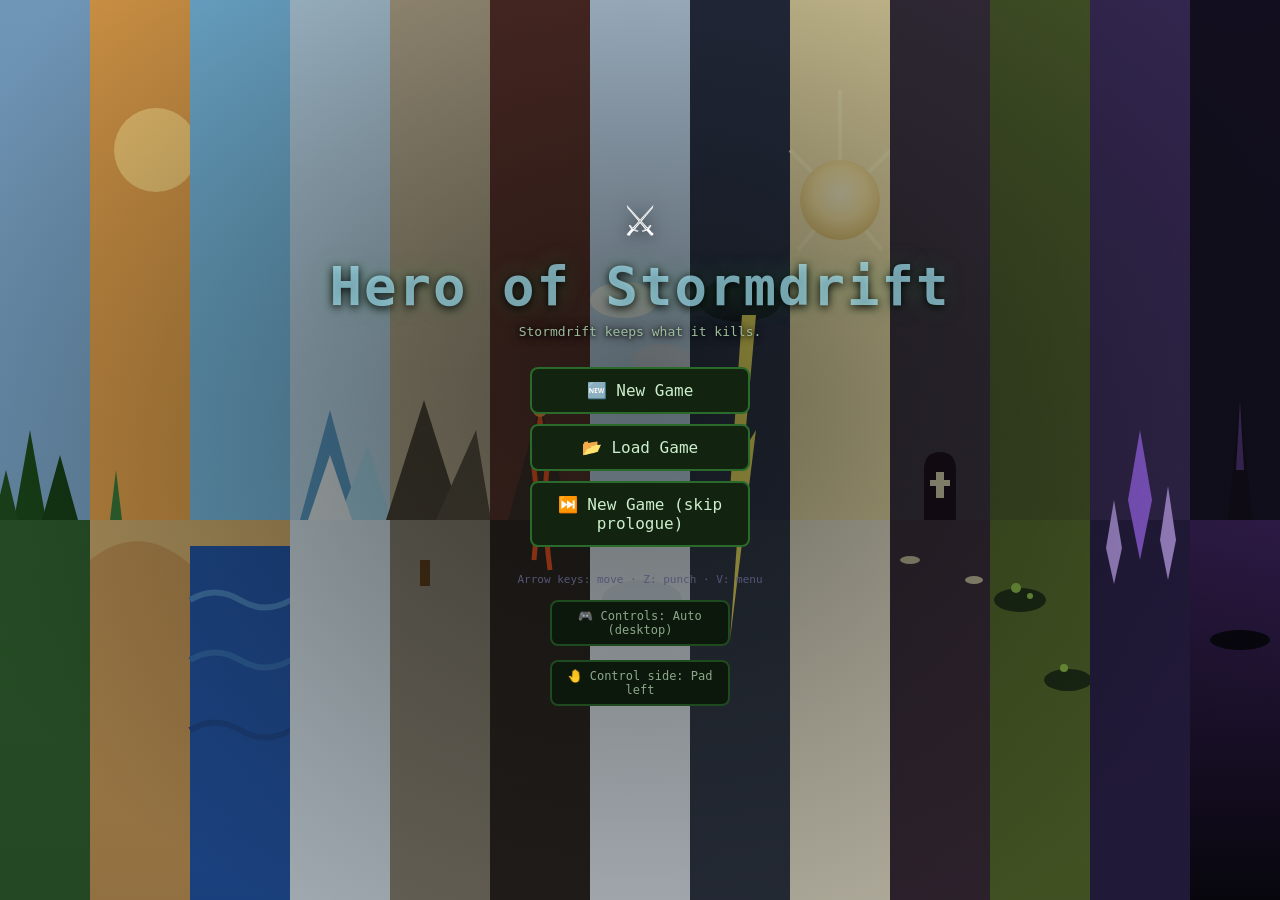
<file: index.html>
<!DOCTYPE html>
<html lang="en">
<head>
<meta charset="UTF-8">
<meta name="viewport" content="width=device-width, initial-scale=1.0, maximum-scale=1.0, user-scalable=no, viewport-fit=cover">
<title>Hero of Stormdrift — Forest</title>
<link rel="stylesheet" href="game.css">
<link rel="stylesheet" href="modal.css">
</head>
<body>

<!-- Title screen — the first thing shown. Gates New Game / Load Game; the world
     loop is frozen (see gameStarted in main.js) until one is chosen. -->
<div id="title-overlay">
  <div id="title-box">
    <div id="title-crest">⚔️</div>
    <h1 id="title-heading">Hero of Stormdrift</h1>
    <p id="title-tagline">Stormdrift keeps what it kills.</p>
    <button class="title-btn" onclick="titleNewGame()">🆕 New Game</button>
    <button class="title-btn" onclick="openLoadModal()">📂 Load Game</button>
    <button class="title-btn" onclick="titleNewGameSkip()">⏭️ New Game (skip prologue)</button>
    <p id="title-hint">Arrow keys: move · Z: punch · V: menu</p>
    <!-- Control scheme override. Cycles Auto → Touch → Desktop (cycleUiMode in
         config.js). Offered here, before gameplay, because a player handed the
         wrong scheme can't necessarily reach an in-game menu to fix it. -->
    <button class="title-btn title-btn-mini" id="title-ui-mode" onclick="cycleUiMode()">🎮 Controls: Auto</button>
    <!-- Which side the touch controls sit on. Offered here beside the scheme
         override for the same reason: a left-handed player should not have to
         start the game to find out they can move the pad. -->
    <button class="title-btn title-btn-mini" id="title-touch-side" onclick="toggleTouchSide()">🤚 Control side: Pad left</button>
  </div>
</div>

<!-- Victory screen — raised when the Adult Red Dragon falls at the castle
     pinnacle (see showVictoryScreen in tower.js). The world is frozen under it
     (victoryOpen in main.js) until Continue is pressed. -->
<div id="victory-overlay">
  <div id="victory-box">
    <div id="victory-crest">🐉</div>
    <h1 id="victory-heading">THE REALM IS SAVED</h1>
    <p id="victory-tagline">The Adult Red Dragon falls from its stolen throne.<br>
       Thirteen regions breathe free — the hero's legend is complete.</p>
    <div id="victory-stats"></div>
    <button class="title-btn" onclick="continueFromVictory()">👑 Continue exploring</button>
  </div>
</div>

<!-- Hero name prompt — shown when starting a New Game (from the title screen or
     the in-game New button). The chosen name is stored on player.heroName and
     used to label save slots so saves are identifiable per hero. -->
<div id="name-overlay">
  <div id="name-box">
    <div id="name-crest">🛡️</div>
    <h2 id="name-heading">Name Your Hero</h2>
    <p id="name-tagline">Your saves will carry this name.</p>
    <input id="name-input" type="text" placeholder="Enter a name…" maxlength="20" autocomplete="off">
    <div id="name-gender" role="group" aria-label="Hero">
      <button type="button" class="name-gender-btn" data-gender="female" onclick="pickNamePromptGender('female')">
        <span class="name-gender-pic name-gender-pic-female"></span>Female
      </button>
      <button type="button" class="name-gender-btn" data-gender="male" onclick="pickNamePromptGender('male')">
        <span class="name-gender-pic name-gender-pic-male"></span>Male
      </button>
    </div>
    <div id="name-difficulty" role="group" aria-label="Difficulty">
      <button type="button" class="name-diff-btn" data-difficulty="easy" onclick="pickNamePromptDifficulty('easy')">Easy</button>
      <button type="button" class="name-diff-btn" data-difficulty="normal" onclick="pickNamePromptDifficulty('normal')">Normal</button>
      <button type="button" class="name-diff-btn" data-difficulty="hard" onclick="pickNamePromptDifficulty('hard')">Hard</button>
    </div>
    <p id="name-difficulty-note"></p>
    <button class="title-btn" onclick="confirmNamePrompt()">⚔️ Begin Adventure</button>
    <button class="title-btn" onclick="closeNamePrompt()">← Back</button>
  </div>
</div>

<!-- Loading screen — the controls, shown once between committing to a run and
     the world unfreezing (New Game, skip-prologue, and a load from the title).
     Contents are built from the live key bindings in main.js, not written here,
     so a rebind is reflected the next time it is shown. -->
<div id="loading-overlay">
  <div id="loading-box">
    <div id="loading-crest">🗺️</div>
    <h2 id="loading-heading">Before you set out</h2>
    <p id="loading-tagline">Your controls. Rebind them any time from the Menu ring.</p>
    <div id="loading-cols"></div>
    <label id="loading-again">
      <input type="checkbox" id="loading-again-box">
      <span>Don't show this again
        <small>Menu ring › Settings brings it back</small></span>
    </label>
    <button class="title-btn" id="loading-go" onclick="dismissLoadingScreen()">▶ Begin</button>
    <p id="loading-hint">Press any key to continue</p>
  </div>
</div>

<!-- Inn modal -->
<div id="inn-modal-overlay" class="shop-overlay">
  <div id="inn-modal" class="shop-modal"></div>
</div>
<!-- General Store modal -->
<div id="store-modal-overlay" class="shop-overlay">
  <div id="store-modal" class="shop-modal"></div>
</div>
<!-- Herbalist modal -->
<div id="herb-modal-overlay" class="shop-overlay">
  <div id="herb-modal" class="shop-modal"></div>
</div>
<!-- Blacksmith modal -->
<div id="smith-modal-overlay" class="shop-overlay">
  <div id="smith-modal" class="shop-modal"></div>
</div>
<!-- Cabin portal — fast-travel destination select -->
<div id="portal-modal-overlay" class="shop-overlay">
  <div id="portal-modal" class="shop-modal"></div>
</div>
<!-- Drops ledger — grouped view of collected pickups (opened from the radial MENU ring) -->
<div id="ledger-modal-overlay" class="shop-overlay">
  <div id="ledger-modal" class="shop-modal"></div>
</div>
<!-- Character / stats page — 3-D hero model + full player readout (radial MENU ring) -->
<div id="stats-modal-overlay" class="shop-overlay">
  <div id="stats-modal" class="shop-modal"></div>
</div>
<!-- World map — zoomable atlas of how the overworld maps connect (radial MENU ring) -->
<div id="worldmap-modal-overlay" class="shop-overlay">
  <div id="worldmap-modal" class="shop-modal">
    <h2>🗺️ World Map</h2>
    <div id="worldmap-viewport">
      <canvas id="worldmap-canvas"></canvas>
      <div id="worldmap-controls">
        <button class="wm-btn" title="Zoom in" onclick="worldMapZoom(1.25)">＋</button>
        <button class="wm-btn" title="Zoom out" onclick="worldMapZoom(0.8)">－</button>
        <button class="wm-btn" title="Fit to view" onclick="worldMapResetView()">⤢</button>
      </div>
      <div id="worldmap-tooltip"></div>
      <div id="worldmap-legend"></div>
    </div>
    <div id="worldmap-hint">Drag to pan · scroll / pinch / ＋－ to zoom · ⤢ fits the map</div>
    <button class="shop-close" onclick="closeWorldMap()">✕ Close</button>
  </div>
</div>
<!-- Settings window — sound, display, and controls (scheme, handedness, key
     rebinding). Every per-device preference in one place; see sysmenu.js. -->
<div id="settings-modal-overlay" class="shop-overlay">
  <div id="settings-modal" class="shop-modal"></div>
</div>
<!-- Game menu — Save / Load / New Game / God Mode behind one radial launcher.
     Sits BEFORE the save modal in the DOM so that modal (same z-index) paints on
     top if the two ever overlap. -->
<div id="sysmenu-modal-overlay" class="shop-overlay">
  <div id="sysmenu-modal" class="shop-modal"></div>
</div>
<!-- Collector quest modal — the chest-house villager's trophy-gathering quest -->
<div id="quest-modal-overlay" class="shop-overlay">
  <div id="quest-modal" class="shop-modal"></div>
</div>

<!-- Save / Load modal -->
<div id="save-modal-overlay">
  <div id="save-modal">
    <h2 id="modal-title">💾 Save Game</h2>
    <div id="modal-mode-label"></div>
    <div id="slot-list"></div>
    <div id="modal-name-row" style="display:none">
      <input id="modal-name-input" type="text" placeholder="Name this save…" maxlength="32">
      <button class="ssbtn" id="modal-confirm-btn">Save</button>
    </div>
    <button id="modal-close" onclick="closeModal()">✕ Close</button>
  </div>
</div>

<!-- Dialogue box — speaker-attributed scripted conversation (see dialogue.js).
     Deliberately NOT a .shop-overlay: it sits in the bottom third and leaves the
     scene visible, because the prologue needs the village burning behind the
     grandmother's last words. Click anywhere on it to advance, same as Space. -->
<div id="dialogue-overlay" onclick="advanceDialogue()">
  <div id="dialogue-box">
    <div id="dialogue-speaker"></div>
    <div id="dialogue-paren"></div>
    <div id="dialogue-text"></div>
    <div id="dialogue-prompt">▼</div>
  </div>
</div>

<!-- Toast stack — every transient notification in the game lands here (see ui.js).
     Fixed and centered under the HUD; the container is click-through so the gaps
     between toasts never swallow a canvas tap, and only the cards themselves take
     the click that dismisses them. Sits below the shop/save modals (z 90+). -->
<div id="toast-stack"></div>

<!-- Main game wrapper -->
<div id="wrap">
  <div id="hud">
    <span id="hearts"></span>
    <span style="margin-left:6px">💰<span id="rubies">0</span></span>
    <span>⚔️Lv<span id="level">1</span></span>
    <span style="color:#88aaff">XP:<span id="xp">0</span>/<span id="xpnext">500</span></span>
    <span style="margin-left:auto;color:#8c8" id="roomName">Forest Clearing</span>
  </div>
  <canvas id="c"></canvas>
  <!-- Touch action pad — a vertical stack of 3 semi-transparent buttons pinned
       to the bottom-right corner, shown only in touch mode (html[data-ui="touch"],
       set in config.js) in place of the keyboard weapon bar. Sword / Bow /
       Potion, top to bottom. The first two fire their weapon; the third drinks a
       Health Potion (the P key's job on desktop) and shows how many are left —
       it's the one consumable you reach for mid-fight, when opening the menu
       ring is exactly what you can't afford. Bombs and every other consumable
       stay in the ring. Movement is the canvas pad in the opposite corner; a tap
       on the hero opens the menu, a tap by an interactable talks/loots it. -->
  <div id="touch-actions" aria-hidden="true">
    <button class="touch-act" id="ta-sword"  title="Sword">⚔️</button>
    <button class="touch-act" id="ta-bow"    title="Bow">🏹</button>
    <button class="touch-act" id="ta-potion" title="Drink a Health Potion">🧪</button>
    <!-- The equipped active ability ([F] on desktop), supplied by a shrine or
         worn Air/Shadow armor. Hidden until Updraft Glide or Shadow Step is
         available, so the pad stays three buttons for most of the game. -->
    <button class="touch-act" id="ta-ability" title="Use ability" style="display:none">🜁</button>
  </div>
  <div id="weapon-bar">
    <span class="weapon-slot weapon-active" id="ws-sword">⚔️ Sword [Z]</span>
    <span class="weapon-slot" id="ws-bow">🏹 Bow [X]</span>
    <span class="weapon-slot" id="ws-bomb">💣 Bomb [C]</span>
    <span class="weapon-slot" id="ws-menu">🎒 Menu [V]</span>
    <span class="weapon-slot" id="ws-armor" style="display:none"></span>
    <span class="weapon-slot" id="ws-immunity" style="display:none"></span>
    <!-- Regional heat meter (desert heatstroke; later Volcanic overheat). Hidden
         until the hero is actually baking, so the bar stays quiet everywhere else. -->
    <span class="weapon-slot" id="ws-heat" style="display:none"></span>
    <span class="weapon-slot" id="ws-interact" style="display:none"></span>
    <span style="margin-left:auto;color:#557">Tab: Minimap · 2-tap bar: View</span>
  </div>
  <!-- The save row that used to sit here (Save / Load / New / Fullscreen /
       Controls) is gone — every one of those lives in the radial menu's MENU
       ring now (V, or tap the hero on touch): the first three behind the 💾 Game
       Menu launcher, Fullscreen and Settings as their own entries. Its status
       span went with it, so save/load feedback is a toast on every device (see
       setSaveStatus in save.js). -->
  <div id="ctrl-bar">
    <span>Arrows: Move</span><span>Shift: Strafe</span><span>V: Menu</span>
  </div>
</div>

<!--
  Script load order matters — each module relies on those declared above it.
  Plain <script> (no modules) so file:// works without a dev server.
-->
<script src="config.js"></script>
<script src="projection.js"></script>
<script src="elements.js"></script>
<script src="map-helpers.js"></script>
<script src="connectivity.js"></script>
<script src="regions.js"></script>
<script src="mapgen-terrain.js"></script>
<script src="mapgen-foliage.js"></script>
<script src="mapgen-caves.js"></script>
<script src="mapgen-village.js"></script>
<script src="mapgen-prologue.js"></script>
<script src="mapgen-tower.js"></script>
<script src="mapgen-biomes.js"></script>
<script src="death-messages.js"></script>
<script src="enemies.js"></script>
<script src="world.js"></script>
<script src="shrines.js"></script>
<script src="corruption.js"></script>
<script src="abilities.js"></script>
<script src="player.js"></script>
<script src="story.js"></script>
<script src="projectiles.js"></script>
<script src="render-tiles.js"></script>
<script src="dragon-sprite.js"></script>
<script src="render-enemies.js"></script>
<script src="render-enemies-forest.js"></script>
<script src="render-enemies-fire.js"></script>
<script src="render-enemies-water.js"></script>
<script src="render-enemies-ice.js"></script>
<script src="render-enemies-earth.js"></script>
<script src="render-enemies-volcanic.js"></script>
<script src="render-enemies-air.js"></script>
<script src="render-enemies-lightning.js"></script>
<script src="render-enemies-luminous.js"></script>
<script src="render-enemies-necrotic.js"></script>
<script src="render-enemies-poison.js"></script>
<script src="render-enemies-mana.js"></script>
<script src="render-enemies-shadow.js"></script>
<script src="render-enemies-shared.js"></script>
<script src="village-atlas.js"></script>
<script src="village-sprite.js"></script>
<script src="village-shadow.js"></script>
<script src="terrain-forest-atlas.js"></script>
<script src="terrain-desert-atlas.js"></script>
<script src="terrain-coast-atlas.js"></script>
<script src="terrain-ice-atlas.js"></script>
<script src="terrain-earth-atlas.js"></script>
<script src="terrain-volcanic-atlas.js"></script>
<script src="terrain-air-atlas.js"></script>
<script src="terrain-lightning-atlas.js"></script>
<script src="terrain-luminous-atlas.js"></script>
<script src="terrain-necrotic-atlas.js"></script>
<script src="terrain-poison-atlas.js"></script>
<script src="terrain-mana-atlas.js"></script>
<script src="terrain-shadow-atlas.js"></script>
<script src="terrain-sprite.js"></script>
<script src="render.js"></script>
<script src="perf-hud.js"></script>
<script src="ui.js"></script>
<script src="save.js"></script>
<script src="shop-core.js"></script>
<script src="shop-general.js"></script>
<script src="shop-blacksmith.js"></script>
<script src="shop-herbalist.js"></script>
<script src="villagers.js"></script>
<script src="guild.js"></script>
<script src="tower.js"></script>
<script src="radial.js"></script>
<script src="portal.js"></script>
<script src="ledger.js"></script>
<script src="stats.js"></script>
<script src="worldmap.js"></script>
<script src="sysmenu.js"></script>
<script src="music-songs.js"></script>
<script src="music.js"></script>
<script src="sfx.js"></script>
<script src="dialogue.js"></script>
<script src="cutscene.js"></script>
<script src="prologue.js"></script>
<script src="main.js"></script>
</body>
</html>
</file>
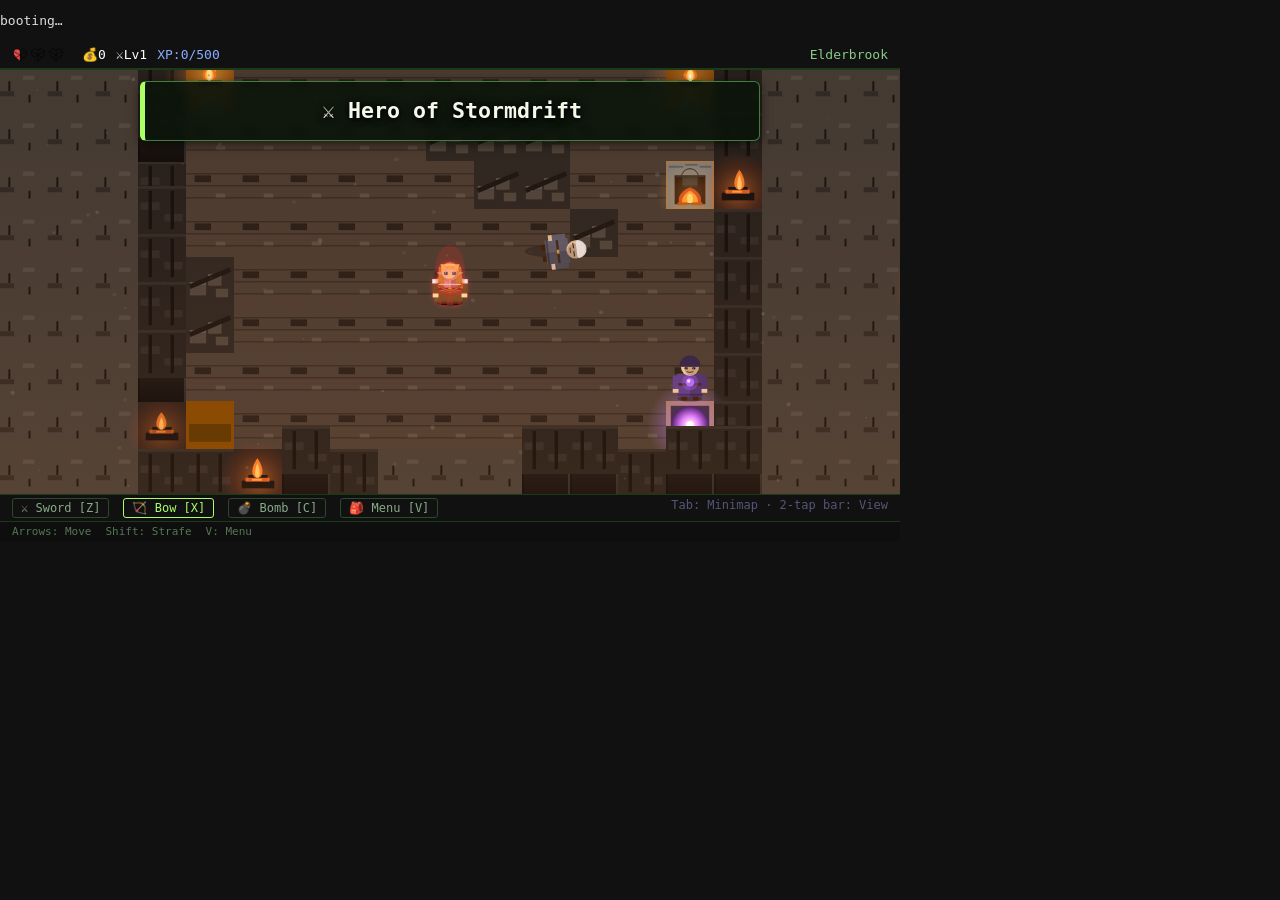
<file: armor-census.html>
<!DOCTYPE html>
<meta charset="utf-8">
<title>armor tile census</title>
<style>html,body{margin:0;background:#111;color:#ddd;font:13px monospace}iframe{border:0}</style>
<pre id="log">booting…</pre>
<iframe id="f" src="index.html" width="900" height="500"></iframe>
<script>
// Development harness, the same shape as connectivity-check.html: boot the real
// game, then inject the census so it measures real generated maps without the
// shipped build gaining a dependency on it.
const f = document.getElementById('f'), log = document.getElementById('log');
f.onload = () => setTimeout(() => {
  const w = f.contentWindow;
  const btn = text => [...w.document.querySelectorAll('button')]
    .find(button => button.textContent.includes(text));
  try {
    btn('skip').click();
    const input = w.document.querySelector('input[type=text]');
    if (input) input.value = 'Dev';
    btn('Begin Adventure').click();
    if (typeof w.dismissLoadingScreen === 'function') w.dismissLoadingScreen();
  } catch (e) {
    log.textContent = 'boot failed: ' + e.message;
    return;
  }
  setTimeout(() => {
    const script = w.document.createElement('script');
    script.src = 'tools/armor-tile-census.js';
    script.onerror = () => { log.textContent = 'inject failed'; };
    w.document.body.appendChild(script);
    const timer = setInterval(() => {
      if (!w.__armorCensus) return;
      clearInterval(timer);
      log.textContent = JSON.stringify(w.__armorCensus, null, 1);
    }, 300);
  }, 500);
}, 1000);
</script>
</file>
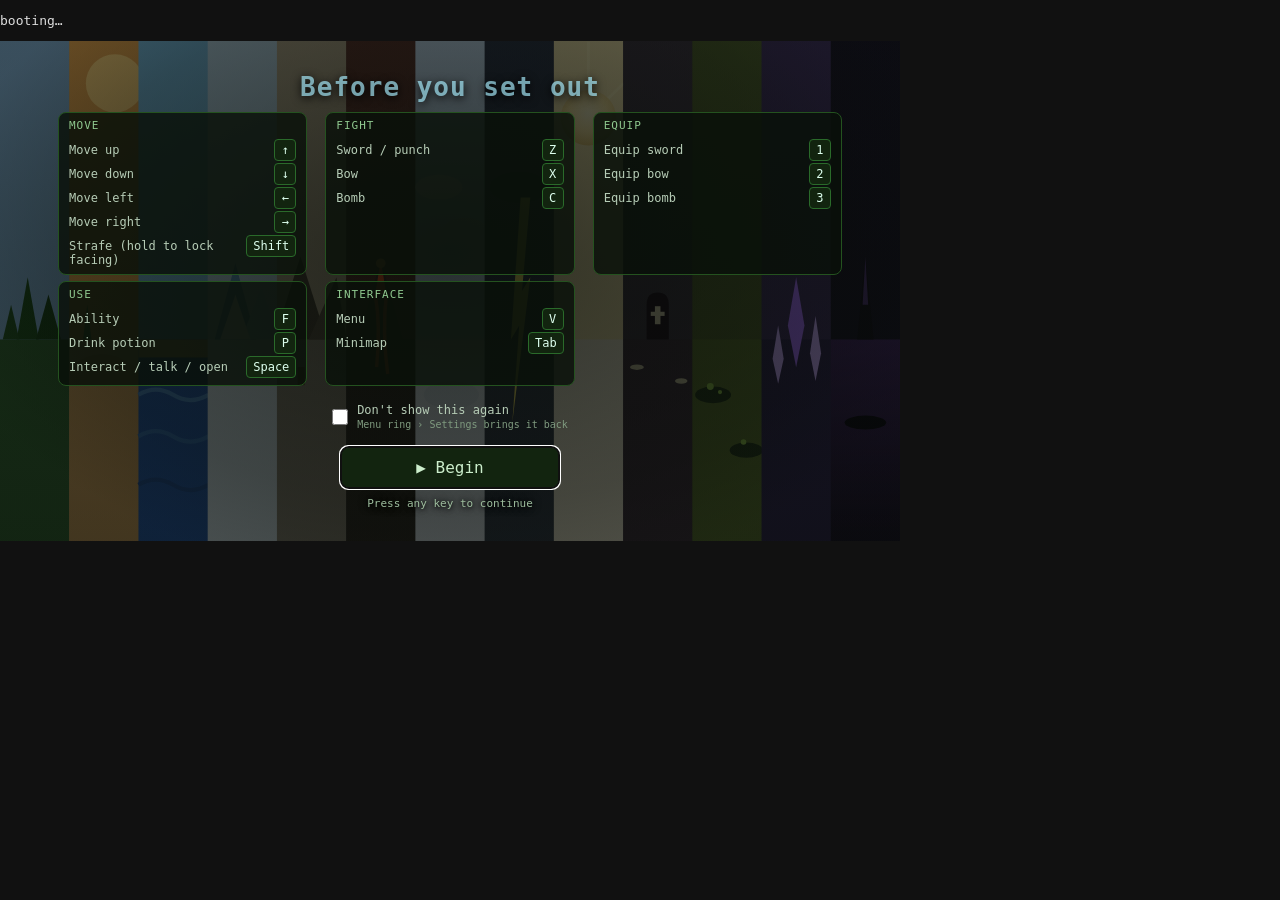
<file: connectivity-check.html>
<!DOCTYPE html>
<meta charset="utf-8">
<title>connectivity check</title>
<style>html,body{margin:0;background:#111;color:#ddd;font:13px monospace}iframe{border:0}</style>
<pre id="log">booting…</pre>
<iframe id="f" src="index.html" width="900" height="500"></iframe>
<script>
// Development harness. It boots the real game, then injects the connectivity
// verifier so generated maps are tested without adding a production dependency.
const f = document.getElementById('f'), log = document.getElementById('log');
f.onload = () => setTimeout(() => {
  const w = f.contentWindow;
  const btn = text => [...w.document.querySelectorAll('button')]
    .find(button => button.textContent.includes(text));
  try {
    btn('skip').click();
    const input = w.document.querySelector('input[type=text]');
    if (input) input.value = 'Dev';
    btn('Begin Adventure').click();
  } catch (e) {
    log.textContent = 'boot failed: ' + e.message;
    return;
  }
  setTimeout(() => {
    const script = w.document.createElement('script');
    script.src = 'tools/verify-connectivity.js';
    script.onerror = () => { log.textContent = 'inject failed'; };
    w.document.body.appendChild(script);
    const timer = setInterval(() => {
      if (!w.__connectivityCheck) return;
      clearInterval(timer);
      log.textContent = JSON.stringify(w.__connectivityCheck, null, 1);
      document.title = w.document.title;
    }, 300);
  }, 500);
}, 1000);
</script>
</file>
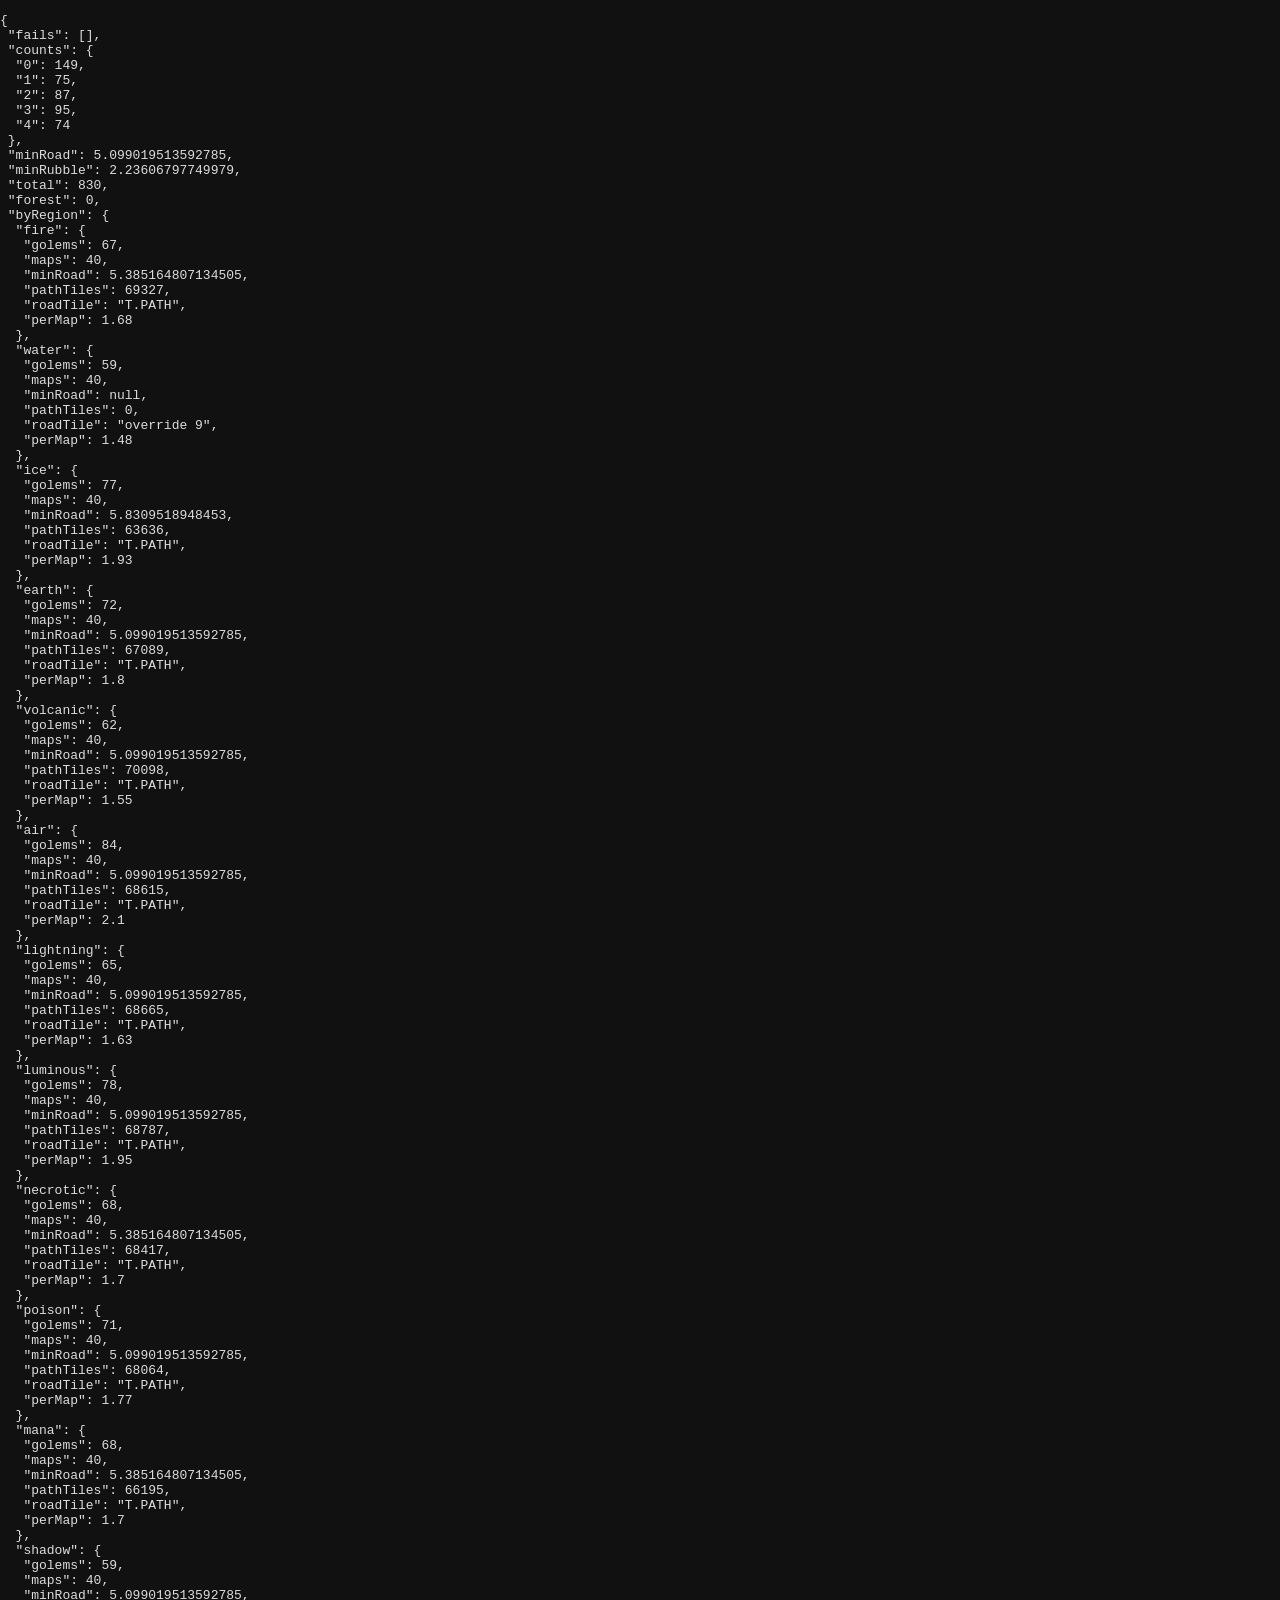
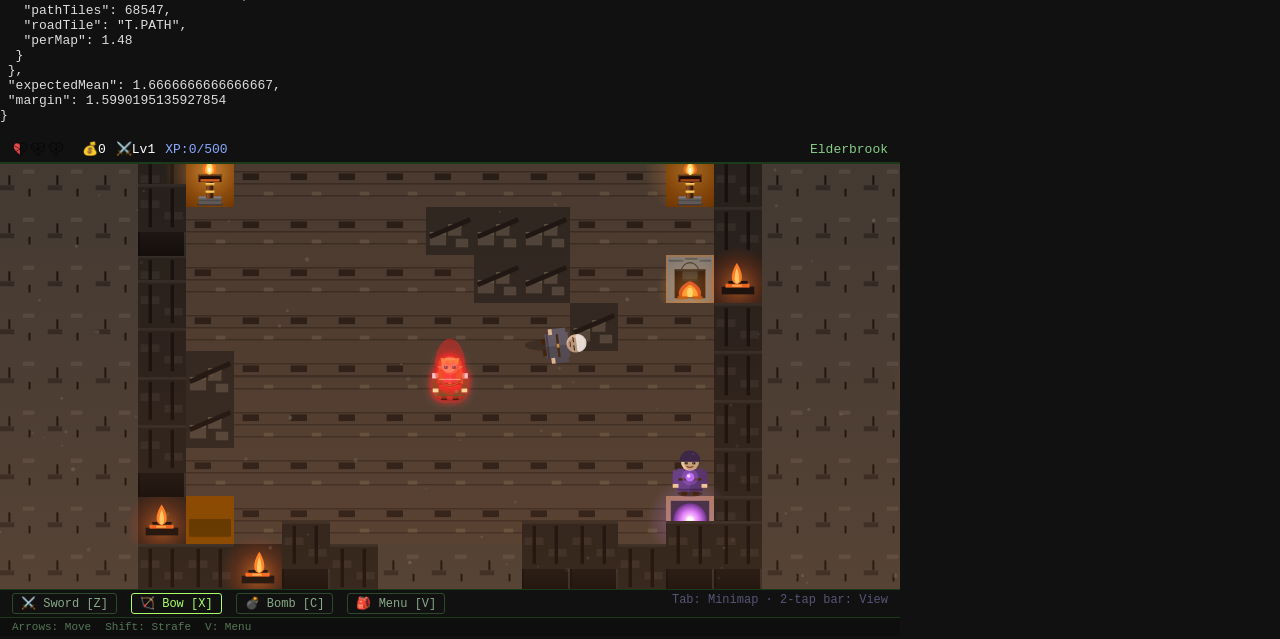
<file: golem-check.html>
<!DOCTYPE html>
<meta charset="utf-8">
<title>golem check</title>
<style>html,body{margin:0;background:#111;color:#ddd;font:13px monospace}iframe{border:0}</style>
<pre id="log">booting…</pre>
<iframe id="f" src="index.html" width="900" height="500"></iframe>
<script>
// Temporary dev harness, same shape as shadow-shot.html. Boots the game and
// injects tools/verify-golems.js so the placement rules can be checked against
// real generated maps. Not part of the game.
const f = document.getElementById('f'), log = document.getElementById('log');
f.onload = () => setTimeout(() => {
  const w = f.contentWindow;
  const btn = t => [...w.document.querySelectorAll('button')].find(b => b.textContent.includes(t));
  try {
    btn('skip').click();
    const i = w.document.querySelector('input[type=text]');
    if (i) i.value = 'Dev';
    btn('Begin Adventure').click();
    // The controls loading screen sits between Begin Adventure and the world
    // unfreezing (showLoadingScreen, main.js). Dismiss it or the harness drives a
    // game that never started.
    if (typeof w.dismissLoadingScreen === 'function') w.dismissLoadingScreen();
  } catch (e) { log.textContent = 'boot failed: ' + e.message; return; }
  setTimeout(() => {
    const s = w.document.createElement('script');
    s.src = 'tools/verify-golems.js';
    s.onerror = () => { log.textContent = 'inject failed'; };
    w.document.body.appendChild(s);
    const t = setInterval(() => {
      if (!w.__golemCheck) return;
      clearInterval(t);
      log.textContent = JSON.stringify(w.__golemCheck, null, 1);
      document.title = w.document.title;
    }, 300);
  }, 500);
}, 1000);
</script>
</file>
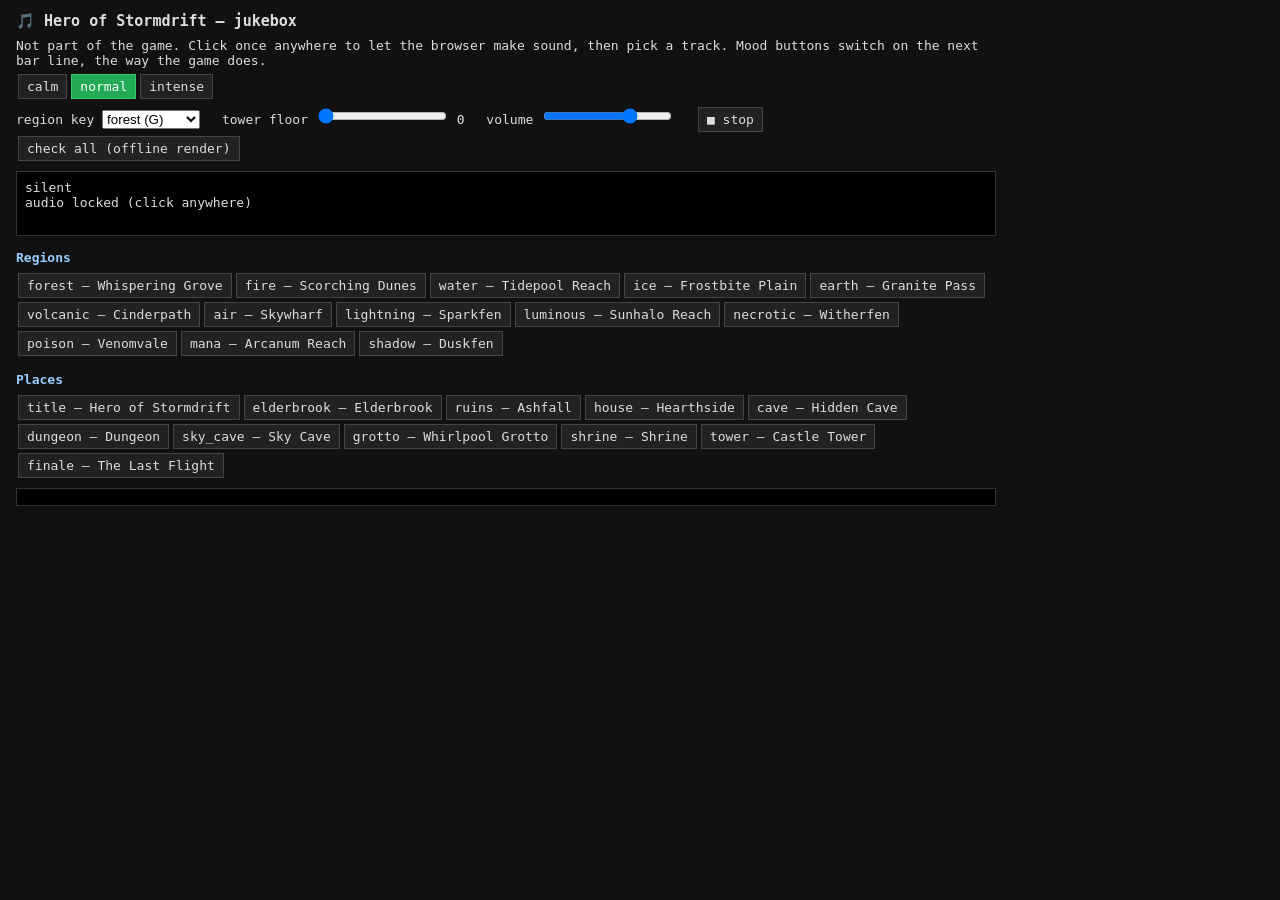
<file: music-check.html>
<!DOCTYPE html>
<meta charset="utf-8">
<title>music check</title>
<style>
html,body{margin:0;background:#111;color:#ddd;font:13px monospace}
main{padding:12px 16px;max-width:980px}
h1{font-size:15px;margin:0 0 8px}
h2{font-size:13px;margin:14px 0 6px;color:#9cf}
button{font:inherit;background:#222;color:#ddd;border:1px solid #444;padding:4px 8px;margin:2px;cursor:pointer}
button.on{background:#2a5;color:#fff;border-color:#3c6}
#now{white-space:pre;background:#000;border:1px solid #333;padding:8px;margin:8px 0;min-height:3.6em}
#log{white-space:pre;background:#000;border:1px solid #333;padding:8px;margin-top:8px;max-height:420px;overflow:auto}
label{margin-right:14px}
.row{margin:4px 0}
</style>
<main>
<h1>🎵 Hero of Stormdrift — jukebox</h1>
<div class="row">Not part of the game. Click once anywhere to let the browser make sound, then pick a track.
Mood buttons switch on the next bar line, the way the game does.</div>
<div class="row" id="moods"></div>
<div class="row">
  <label>region key <select id="region"></select></label>
  <label>tower floor <input id="level" type="range" min="0" max="14" value="0"> <span id="levelv">0</span></label>
  <label>volume <input id="vol" type="range" min="0" max="100"></label>
  <button id="stop">■ stop</button>
  <button id="check">check all (offline render)</button>
</div>
<div id="now">silent</div>
<h2>Regions</h2><div id="regions"></div>
<h2>Places</h2><div id="places"></div>
<div id="log"></div>
</main>
<script src="music-songs.js"></script>
<script src="music.js"></script>
<script>
// Dev harness, same family as golem-check.html: loads only the two music files,
// not the game. musicForce() takes the wheel from stepMusic().
const REGION_ORDER = ['forest','fire','water','ice','earth','volcanic','air','lightning',
                      'luminous','necrotic','poison','mana','shadow'];
const REGIONAL = { cave:1, dungeon:1, sky_cave:1, grotto:1, shrine:1 };
let curTrack = null, curMood = 'normal';
const $ = id => document.getElementById(id);

function transposeFor(track) {
  if (!REGIONAL[track]) return track === 'tower' ? Math.floor(+$('level').value / 4) : 0;
  const reg = MUSIC_SONGS[$('region').value];
  if (!reg) return 0;
  let d = (parsePitchClass(reg.key) - parsePitchClass(MUSIC_SONGS[track].key) + 12) % 12;
  return d > 6 ? d - 12 : d;
}
function play(track) {
  unlockMusic();
  curTrack = track;
  musicForce(track, curMood, { transpose: transposeFor(track), level: track === 'tower' ? +$('level').value : 0 });
  paint();
}
function paint() {
  document.querySelectorAll('[data-track]').forEach(b => b.classList.toggle('on', b.dataset.track === curTrack));
  document.querySelectorAll('[data-mood]').forEach(b => b.classList.toggle('on', b.dataset.mood === curMood));
}
function btn(parent, label, attrs, fn) {
  const b = document.createElement('button');
  b.textContent = label;
  for (const k in attrs) b.dataset[k] = attrs[k];
  b.onclick = fn;
  parent.appendChild(b);
}
for (const m of ['calm', 'normal', 'intense'])
  btn($('moods'), m, { mood: m }, () => { curMood = m; if (curTrack) play(curTrack); paint(); });
for (const id of Object.keys(MUSIC_SONGS)) {
  const isRegion = REGION_ORDER.includes(id);
  btn(isRegion ? $('regions') : $('places'), `${id} — ${MUSIC_SONGS[id].title}`, { track: id }, () => play(id));
}
for (const id of REGION_ORDER) {
  const o = document.createElement('option');
  o.value = id; o.textContent = MUSIC_SONGS[id] ? `${id} (${MUSIC_SONGS[id].key})` : `${id} (no song yet)`;
  $('region').appendChild(o);
}
$('region').onchange = () => { if (curTrack && REGIONAL[curTrack]) play(curTrack); };
$('level').oninput = () => { $('levelv').textContent = $('level').value; if (curTrack === 'tower') play('tower'); };
$('vol').value = musicPref.volume;
$('vol').oninput = () => musicSetVolume($('vol').value);
$('stop').onclick = () => { musicStop(); curTrack = null; paint(); };

setInterval(() => {
  const n = musicNowPlaying();
  $('now').textContent = n
    ? `${n.track} · ${n.mood}${n.pendingMood ? ' → ' + n.pendingMood + ' at next bar' : ''}\n` +
      `section ${n.section}  bar ${n.bar}/${n.bars}  transpose ${n.opts.transpose || 0}  level ${n.opts.level || 0}` +
      `\naudio ${musicCtx ? musicCtx.state : 'locked (click anywhere)'}`
    : `silent\naudio ${musicCtx ? musicCtx.state : 'locked (click anywhere)'}`;
}, 100);

// Render every track × mood offline for one loop (capped) and measure it.
// Results also land on window.__musicCheck for automated runs.
async function checkAll() {
  const out = [], rows = [];
  const problems = musicValidateSongs();
  for (const id of Object.keys(MUSIC_SONGS)) {
    const bars = {};
    for (const mood of ['calm', 'normal', 'intense']) {
      const arr = renderArrangement(id, mood, {});
      const loop = arr.sections.reduce((n, s) => n + s.len, 0) * arr.stepDur;
      bars[mood] = arr.sections.map(s => s.name + s.len / arr.bar).join('');
      const secs = Math.min(loop, 24);
      const buf = await musicRenderOffline(id, mood, {}, secs);
      const d = buf.getChannelData(0);
      let sum = 0, peak = 0, silentRun = 0, maxSilent = 0;
      for (let i = 0; i < d.length; i++) {
        const a = Math.abs(d[i]);
        sum += d[i] * d[i];
        if (a > peak) peak = a;
        if (a < 1e-4) { silentRun++; if (silentRun > maxSilent) maxSilent = silentRun; } else silentRun = 0;
      }
      const rms = Math.sqrt(sum / d.length);
      const r = { id, mood, loop: +loop.toFixed(2), rms: +rms.toFixed(4), peak: +peak.toFixed(3),
                  longestSilence: +(maxSilent / buf.sampleRate).toFixed(2) };
      if (rms < 0.01) problems.push(`${id}/${mood}: near-silent (rms ${r.rms})`);
      if (peak >= 1) problems.push(`${id}/${mood}: clips (peak ${r.peak})`);
      out.push(r);
      rows.push(`${id.padEnd(11)} ${mood.padEnd(8)} loop ${String(r.loop).padStart(6)}s  rms ${r.rms.toFixed(4)}  peak ${r.peak.toFixed(3)}  longest silence ${r.longestSilence}s`);
    }
    // Same section names must have the same bar count in every mood they appear in.
    const lens = {};
    for (const mood of ['calm', 'normal', 'intense'])
      for (const m of bars[mood].matchAll(/([A-Z])(\d+)/g))
        if (lens[m[1]] && lens[m[1]] !== m[2]) problems.push(`${id}: section ${m[1]} is ${lens[m[1]]} bars in one mood, ${m[2]} in another`);
        else lens[m[1]] = m[2];
  }
  window.__musicCheck = { results: out, problems };
  $('log').textContent = rows.join('\n') + `\n\n${problems.length ? problems.join('\n') : 'no problems'}`;
  document.title = problems.length ? `music check: ${problems.length} problem(s)` : 'music check: ok';
}
$('check').onclick = () => { $('log').textContent = 'rendering…'; checkAll(); };
paint();
</script>
</file>
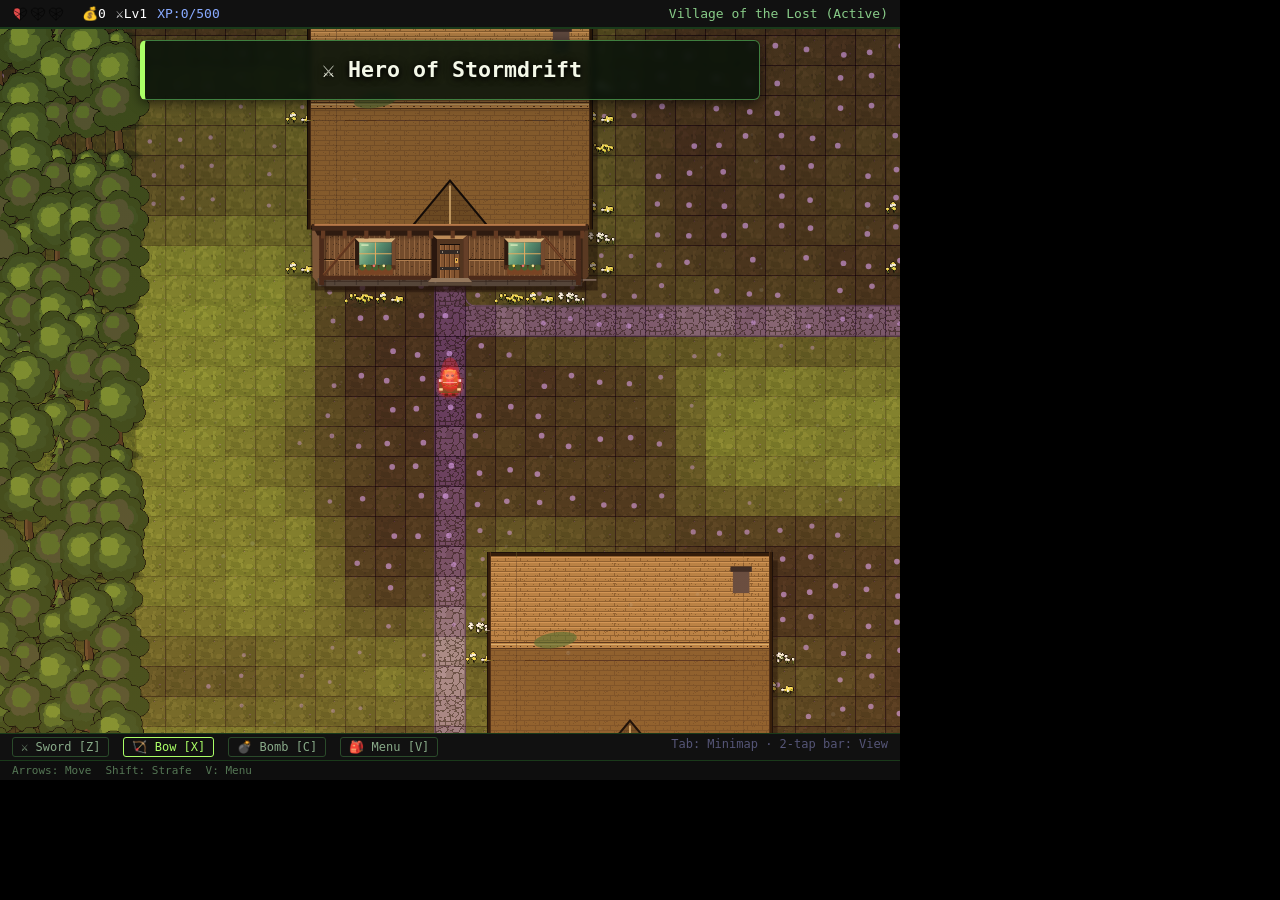
<file: roof-shot.html>
<!DOCTYPE html>
<meta charset="utf-8">
<title>roof shot</title>
<style>html,body{margin:0;background:#000}iframe{border:0;display:block}</style>
<iframe id="f" src="index.html" width="900" height="780"></iframe>
<script>
// Temporary dev harness: boots the game in an iframe, drops the camera on one
// forest cottage and freezes there so a headless screenshot can be taken.
// Not part of the game. Query args: ?in=1 to stand inside the house, ts=N tiles.
// Everything runs through the iframe's own eval so it can reach the game's
// top-level `let` bindings, which never become window properties.
const q = new URLSearchParams(location.search);
const inside = q.has('in');
const ts = +(q.get('ts') || 30);
const f = document.getElementById('f');
f.onload = () => setTimeout(() => {
  const w = f.contentWindow;
  const btn = t => [...w.document.querySelectorAll('button')].find(b => b.textContent.includes(t));
  btn('skip').click();
  const i = w.document.querySelector('input[type=text]');
  if (i) i.value = 'Dev';
  btn('Begin Adventure').click();
  // The controls loading screen sits between Begin Adventure and the world
  // unfreezing (showLoadingScreen, main.js). Dismiss it or the harness drives a
  // game that never started.
  if (typeof w.dismissLoadingScreen === 'function') w.dismissLoadingScreen();
  setTimeout(() => {
    w.eval(`(() => {
      const vid = getOrCreateActiveRegionVillage(0);
      currentMapId = vid;
      const h = mapForestHouseRoofs(worldMaps[vid])[0];
      TILE_PX = ${ts};
      resizeCanvas();
      player.x = h.doorC;
      player.y = ${inside ? 'h.r2 - 2' : 'h.r2 + 4'};
      player.renderX = player.x; player.renderY = player.y;
      clampCam(true);
    })()`);
    document.title = 'ready';
  }, 400);
}, 900);
</script>
</file>
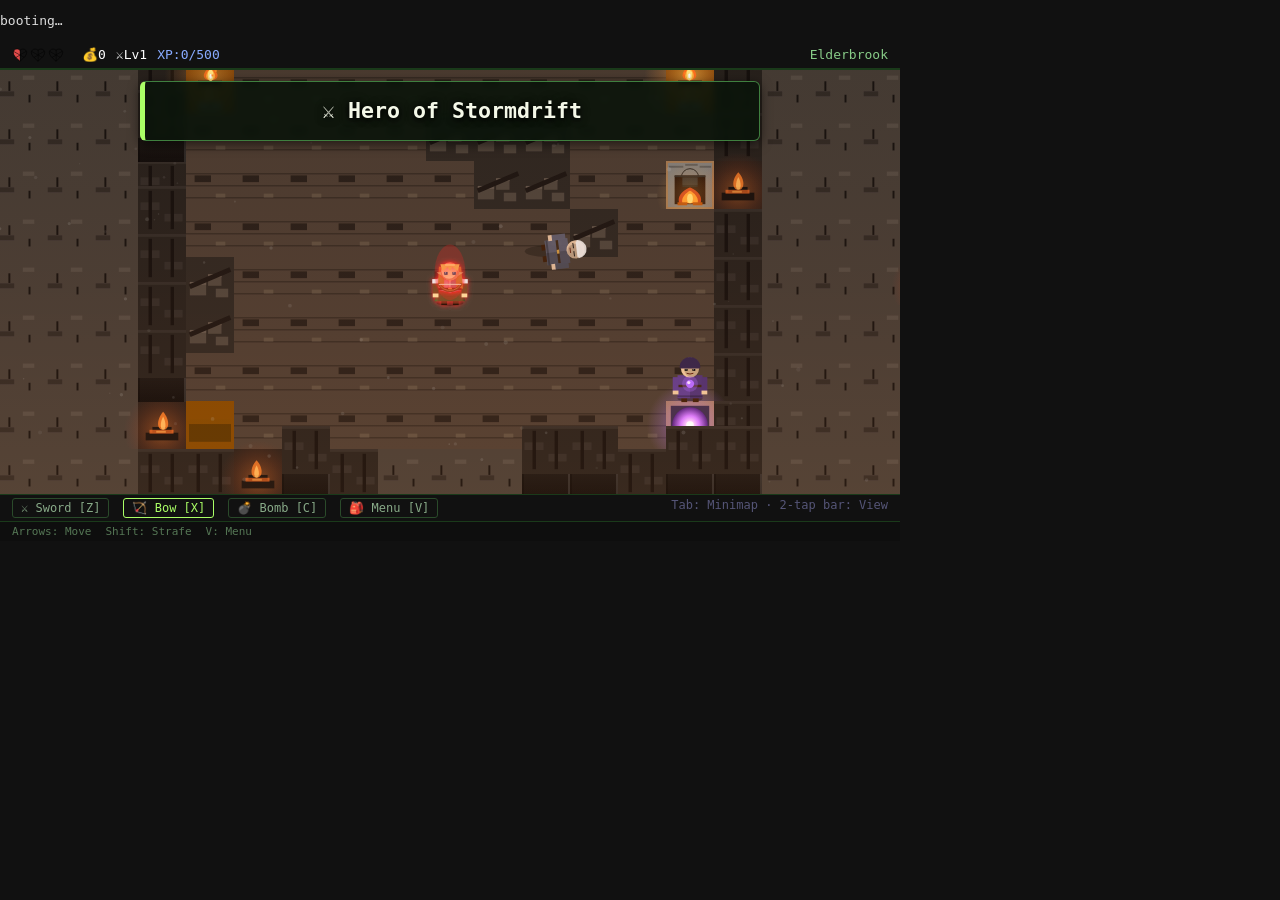
<file: save-size-check.html>
<!DOCTYPE html>
<meta charset="utf-8">
<title>save size check</title>
<style>html,body{margin:0;background:#111;color:#ddd;font:13px monospace}iframe{border:0}</style>
<pre id="log">booting…</pre>
<iframe id="f" src="index.html" width="900" height="500"></iframe>
<script>
// Development harness. It boots the real game, then injects the save-size
// verifier so the quota regression runs without adding a production dependency.
const f = document.getElementById('f'), log = document.getElementById('log');
f.onload = () => setTimeout(() => {
  const w = f.contentWindow;
  const btn = text => [...w.document.querySelectorAll('button')]
    .find(button => button.textContent.includes(text));
  try {
    btn('skip').click();
    const input = w.document.querySelector('input[type=text]');
    if (input) input.value = 'Dev';
    btn('Begin Adventure').click();
    // The controls loading screen sits between Begin Adventure and the world
    // unfreezing (showLoadingScreen, main.js). Dismiss it or the harness drives a
    // game that never started.
    if (typeof w.dismissLoadingScreen === 'function') w.dismissLoadingScreen();
  } catch (e) {
    log.textContent = 'boot failed: ' + e.message;
    return;
  }
  setTimeout(() => {
    const script = w.document.createElement('script');
    script.src = 'tools/verify-save-size.js';
    script.onerror = () => { log.textContent = 'inject failed'; };
    w.document.body.appendChild(script);
    const timer = setInterval(() => {
      if (!w.__saveSizeCheck) return;
      clearInterval(timer);
      log.textContent = JSON.stringify(w.__saveSizeCheck, null, 1);
      document.title = w.document.title;
    }, 300);
  }, 500);
}, 1000);
</script>
</file>
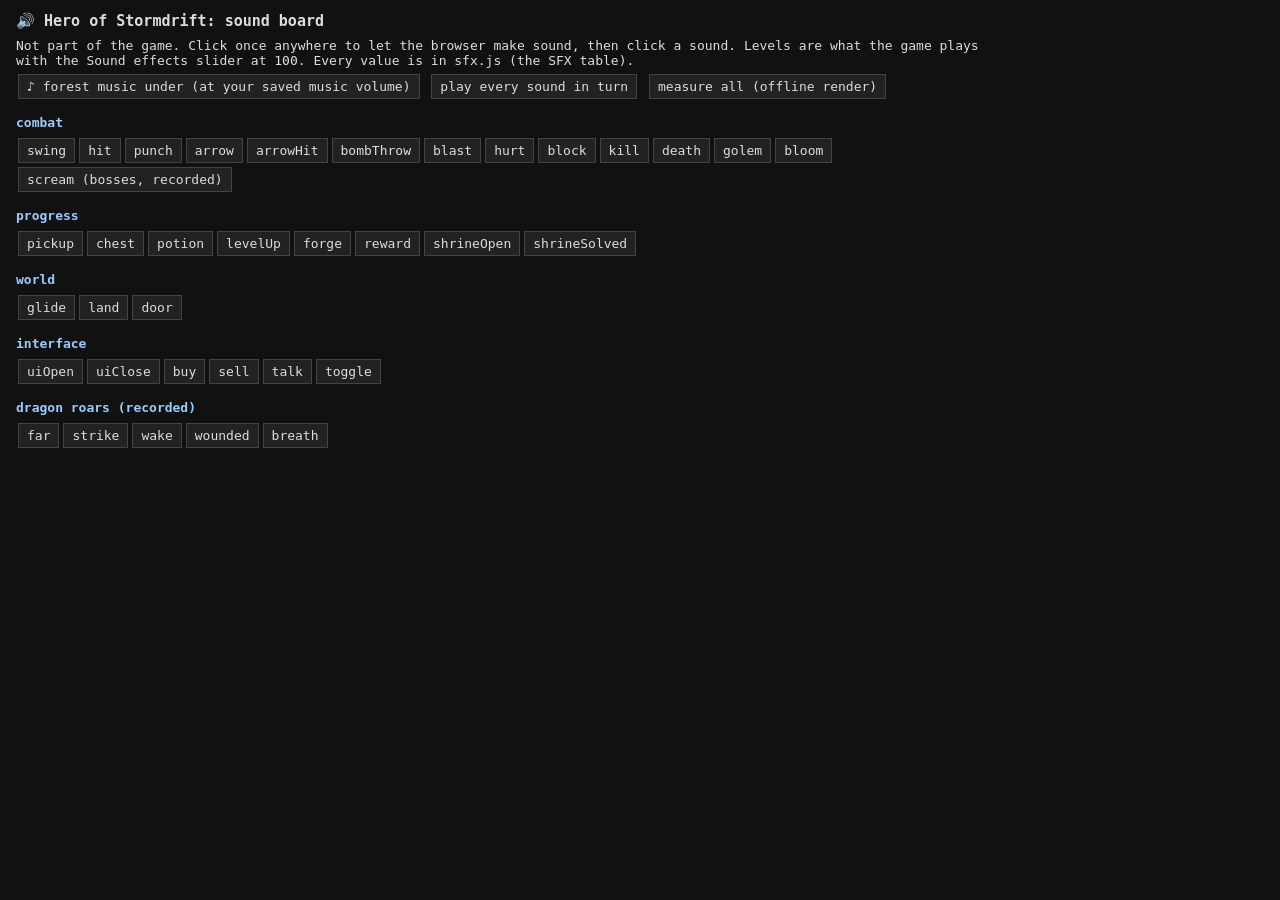
<file: sfx-check.html>
<!DOCTYPE html>
<meta charset="utf-8">
<title>sfx check</title>
<style>
html,body{margin:0;background:#111;color:#ddd;font:13px monospace}
main{padding:12px 16px;max-width:980px}
h1{font-size:15px;margin:0 0 8px}
h2{font-size:13px;margin:14px 0 6px;color:#9cf}
button{font:inherit;background:#222;color:#ddd;border:1px solid #444;padding:4px 8px;margin:2px;cursor:pointer}
button.on{background:#2a5;color:#fff;border-color:#3c6}
table{border-collapse:collapse;margin-top:8px}
td,th{border:1px solid #333;padding:2px 8px;text-align:right}
td:first-child,th:first-child{text-align:left}
.warn{color:#f88}
.row{margin:4px 0}
</style>
<main>
<h1>🔊 Hero of Stormdrift: sound board</h1>
<div class="row">Not part of the game. Click once anywhere to let the browser make sound, then click a sound.
Levels are what the game plays with the Sound effects slider at 100.
Every value is in sfx.js (the SFX table).</div>
<div class="row">
  <button id="music">♪ forest music under (at your saved music volume)</button>
  <button id="all">play every sound in turn</button>
  <button id="measure">measure all (offline render)</button>
</div>
<div id="groups"></div>
<div id="table"></div>
</main>
<script src="music-songs.js"></script>
<script src="music.js"></script>
<script src="sfx.js"></script>
<script>
// Dev harness, same family as music-check.html: loads only the music and sound
// files, not the game. sfxGain lives in config.js, which is not loaded here, so
// every sound plays at its slider-100 level (the SFX table's `vol`).
const $ = id => document.getElementById(id);
const groups = {};
for (const [name, def] of Object.entries(SFX)) {
  if (!groups[def.group]) {
    const h = document.createElement('h2'); h.textContent = def.group;
    const d = document.createElement('div');
    $('groups').append(h, d);
    groups[def.group] = d;
  }
  const b = document.createElement('button');
  b.textContent = name;
  b.onclick = () => { unlockMusic(); sfx(name); };
  groups[def.group].appendChild(b);
}
// The boss scream, for comparing levels against a sound players already know.
const scream = new Audio('wilhelm-scream.wav');
const sb = document.createElement('button');
sb.textContent = 'scream (bosses, recorded)';
sb.onclick = () => { scream.volume = 0.5; scream.currentTime = 0; scream.play(); };
groups.combat.appendChild(sb);
// The four recorded dragon roars (DRAGON_ROARS in sfx.js).
{
  const h = document.createElement('h2'); h.textContent = 'dragon roars (recorded)';
  const d = document.createElement('div');
  $('groups').append(h, d);
  for (const k of Object.keys(DRAGON_ROARS)) {
    const rb = document.createElement('button');
    rb.textContent = k;
    rb.onclick = () => { unlockMusic(); playDragonRoar(k); };
    d.appendChild(rb);
  }
}

let musicOn = false;
$('music').onclick = () => {
  unlockMusic();
  musicOn = !musicOn;
  // Uses the music volume saved by the game (same file:// storage); nothing is written.
  if (musicOn) musicForce('forest', 'normal', {});
  else musicStop();
  $('music').classList.toggle('on', musicOn);
};

$('all').onclick = async () => {
  unlockMusic();
  for (const name of Object.keys(SFX)) {
    sfx(name);
    await new Promise(r => setTimeout(r, SFX[name].len * 1000 + 350));
  }
};

// Peak and loudest-50ms RMS per sound. Anything over 0.9 peak would clip once
// two sounds overlap; the table flags it.
async function measureAll() {
  const rows = [];
  for (const name of Object.keys(SFX)) {
    const m = sfxMeasure(await sfxRenderOffline(name));
    rows.push({ name, group: SFX[name].group, len: SFX[name].len, ...m });
  }
  window.__sfxTable = rows;
  const db = x => (20 * Math.log10(Math.max(x, 1e-6))).toFixed(1);
  $('table').innerHTML = '<table><tr><th>sound</th><th>group</th><th>len s</th><th>audible s</th>' +
    '<th>peak</th><th>peak dB</th><th>rms dB</th></tr>' +
    rows.map(r => `<tr><td>${r.name}</td><td>${r.group}</td><td>${r.len.toFixed(2)}</td>` +
      `<td>${r.audible.toFixed(2)}</td><td class="${r.peak > 0.9 ? 'warn' : ''}">${r.peak.toFixed(3)}</td>` +
      `<td>${db(r.peak)}</td><td>${db(r.rms)}</td></tr>`).join('') + '</table>';
  return rows;
}
$('measure').onclick = measureAll;
</script>
</file>
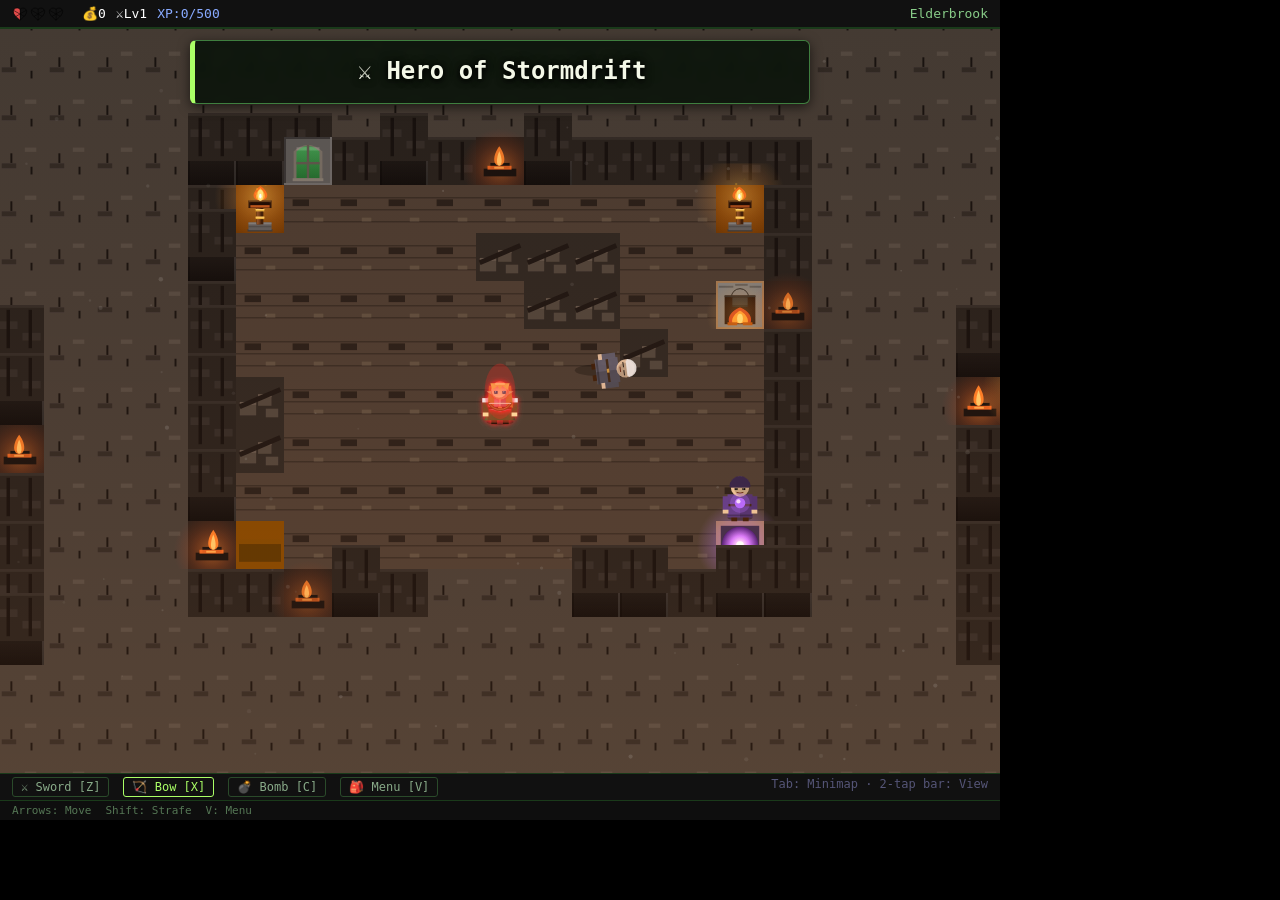
<file: shadow-shot.html>
<!DOCTYPE html>
<meta charset="utf-8">
<title>shadow shot</title>
<style>html,body{margin:0;background:#000}iframe{border:0;display:block}</style>
<iframe id="f" src="index.html" width="1000" height="820"></iframe>
<script>
// Temporary dev harness, same shape as roof-shot.html: boots the game, drops
// the camera in the SHADOW region village (region index 12) and freezes there.
// Not part of the game. ?in=1 stands inside a house, ?gate=1 stands on the
// castle-gate approach so the spire is in frame, py=N sets that row, ts=N sets
// TILE_PX.
const q = new URLSearchParams(location.search);
const inside = q.has('in'), gate = q.has('gate');
const ts = +(q.get('ts') || 34);
const py = +(q.get('py') || 24);
const f = document.getElementById('f');
f.onload = () => setTimeout(() => {
  const w = f.contentWindow;
  const btn = t => [...w.document.querySelectorAll('button')].find(b => b.textContent.includes(t));
  btn('skip').click();
  const i = w.document.querySelector('input[type=text]');
  if (i) i.value = 'Dev';
  btn('Begin Adventure').click();
  // The controls loading screen sits between Begin Adventure and the world
  // unfreezing (showLoadingScreen, main.js). Dismiss it or the harness drives a
  // game that never started.
  if (typeof w.dismissLoadingScreen === 'function') w.dismissLoadingScreen();
  const stand = gate
    ? `player.x = EXIT_COL; player.y = ${py};`
    : `const h = roofs[0]; player.x = h.doorC; player.y = h.r2 + ${inside ? -2 : 4};`;
  setTimeout(() => {
    w.eval(`(() => {
      const vid = getOrCreateActiveRegionVillage(12);
      currentMapId = vid;
      const m = worldMaps[vid];
      TILE_PX = ${ts};
      resizeCanvas();
      // Skipping the prologue leaves burnLevel at 0.25, and drawFireWash then
      // multiplies a warm #ffba8c over every map forever. Zero it here so these
      // shots show the region's real colour rather than the Ashfall's.
      burnLevel = 0;
      const roofs = mapForestHouseRoofs(m);
      window.__diag = { biome: m.biome, castle: m.castleExitDir, roofs: roofs.length,
                        foot: JSON.stringify(obsidianSpireFoot(m)) };
      ${stand}
      player.renderX = player.x; player.renderY = player.y;
      clampCam(true);
    })()`);
    document.title = 'ready ' + JSON.stringify(w.__diag);
  }, 500);
}, 1000);
</script>
</file>
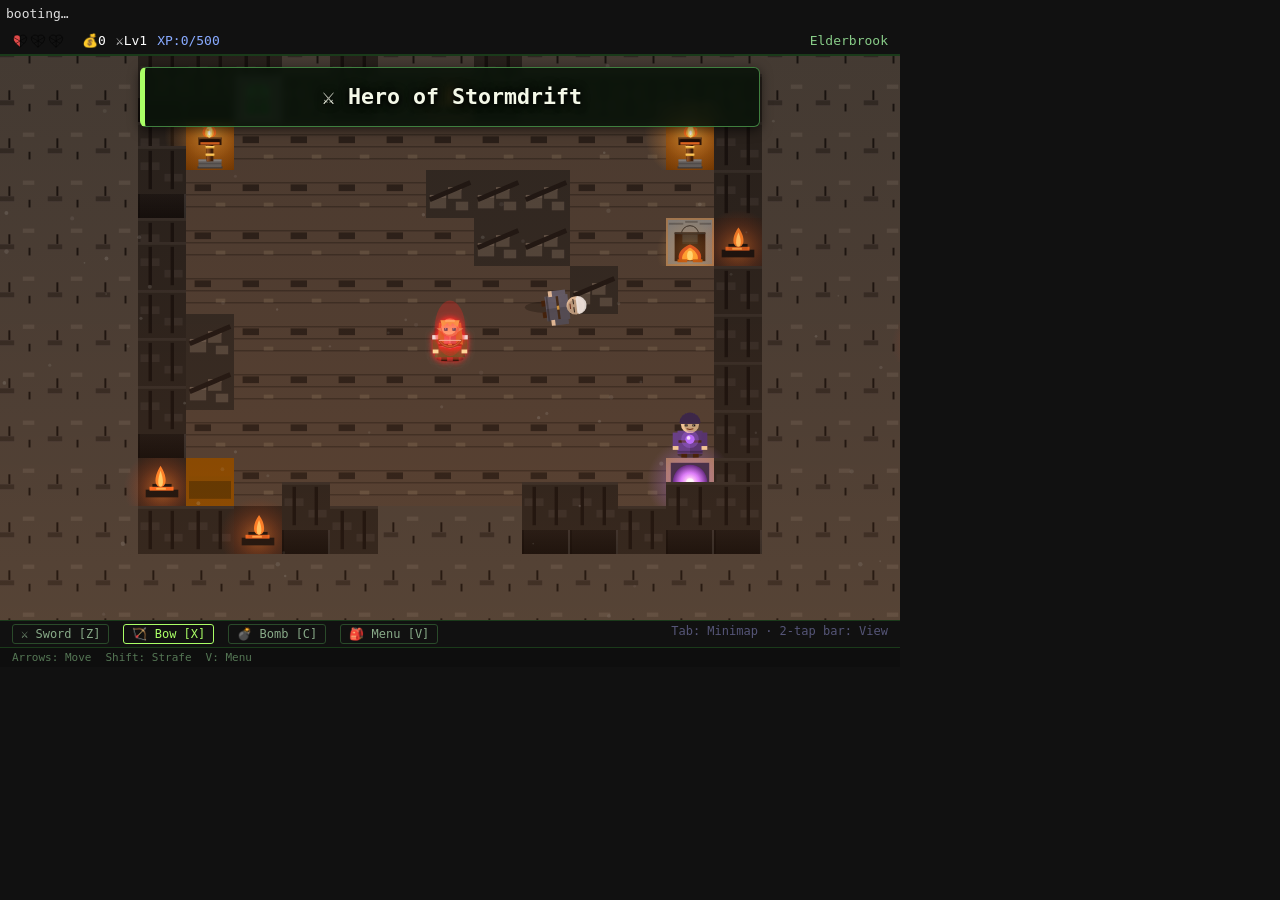
<file: stills-shot.html>
<!DOCTYPE html>
<meta charset="utf-8">
<title>stills shot</title>
<style>html,body{margin:0;background:#111;color:#ddd;font:13px monospace}
iframe{border:0;display:block}#log{padding:6px}</style>
<div id="log">booting…</div>
<iframe id="f" src="index.html" width="900" height="640"></iframe>
<script>
// Temporary dev harness, same shape as shadow-shot.html: boots the game, then
// injects tools/stills-capture.js into the booted document so it can render one
// still per enemy and per foliage tile through the game's own draw code. The
// stills are POSTed to tools/stills-server.py, which has to be the server
// answering — plain `python3 -m http.server` has no upload route.
//
// Not part of the game; index.html never loads this.
const f = document.getElementById('f');
const log = document.getElementById('log');
f.onload = () => setTimeout(() => {
  const w = f.contentWindow;
  const btn = t => [...w.document.querySelectorAll('button')].find(b => b.textContent.includes(t));
  try {
    btn('skip').click();
    const i = w.document.querySelector('input[type=text]');
    if (i) i.value = 'Dev';
    btn('Begin Adventure').click();
    // The controls loading screen sits between Begin Adventure and the world
    // unfreezing (showLoadingScreen, main.js). Dismiss it or the harness drives a
    // game that never started.
    if (typeof w.dismissLoadingScreen === 'function') w.dismissLoadingScreen();
  } catch (e) { log.textContent = 'boot failed: ' + e.message; return; }
  // The 500ms is load timing, not superstition: the sprite sheets have to be in
  // before anything asks them to draw.
  setTimeout(() => {
    const s = w.document.createElement('script');
    s.src = 'tools/stills-capture.js';
    w.document.body.appendChild(s);
    setInterval(() => { log.textContent = w.__stills || 'running…'; }, 400);
  }, 500);
}, 1000);
</script>
</file>
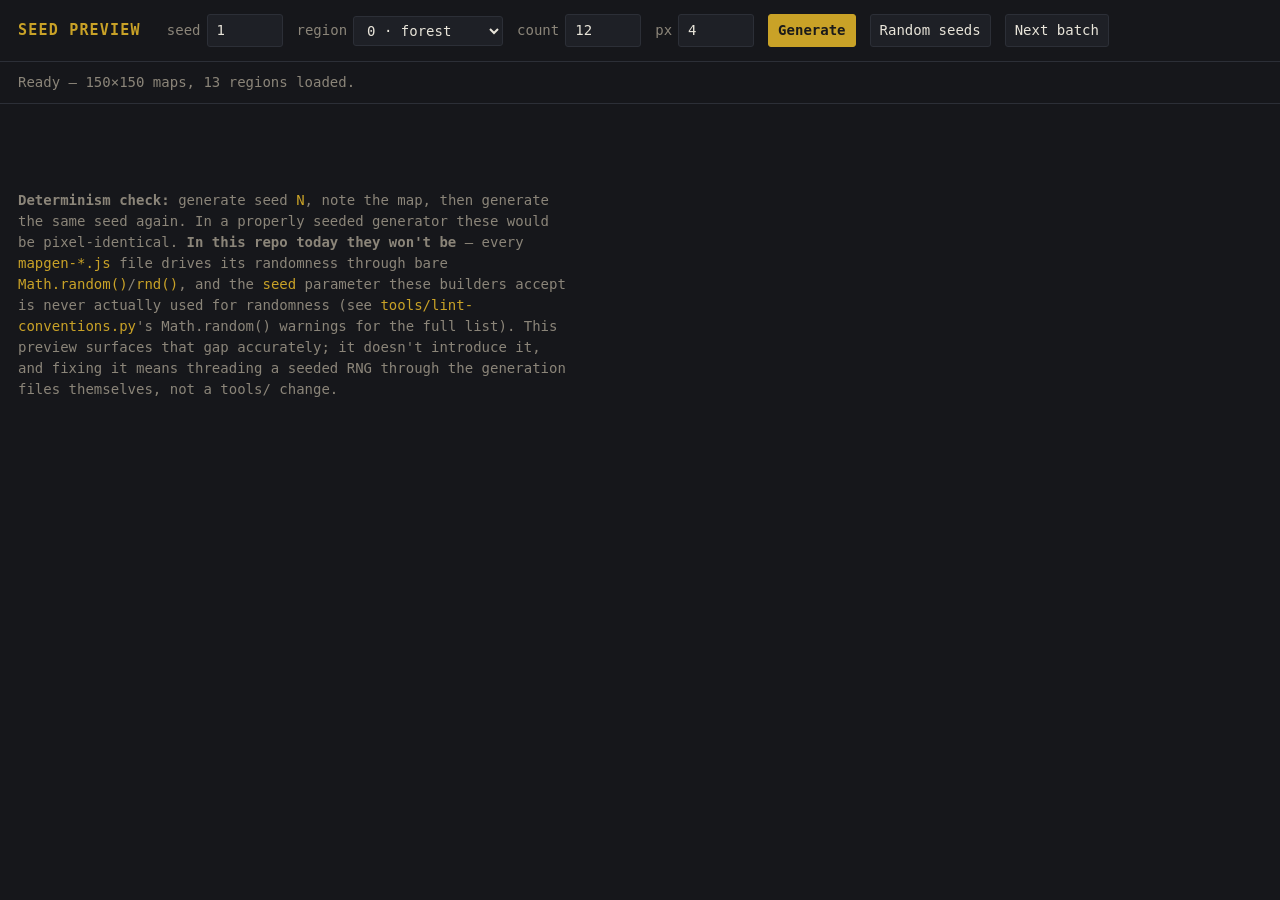
<file: tools/seed-preview.html>
<!DOCTYPE html>
<html lang="en">
<head>
<meta charset="utf-8">
<title>Hero of Stormdrift — Seed Preview</title>
<style>
  :root {
    --ink: #e8e4d9;
    --dim: #8b8579;
    --bg: #16171b;
    --panel: #1e2026;
    --line: #2c2f37;
    --accent: #c9a227;
  }
  * { box-sizing: border-box; }
  body {
    margin: 0; background: var(--bg); color: var(--ink);
    font: 14px/1.5 ui-monospace, "Cascadia Mono", Consolas, monospace;
  }
  header {
    padding: 14px 18px; border-bottom: 1px solid var(--line);
    display: flex; flex-wrap: wrap; gap: 14px; align-items: center;
    position: sticky; top: 0; background: var(--bg); z-index: 5;
  }
  h1 { font-size: 15px; margin: 0 12px 0 0; letter-spacing: .08em; text-transform: uppercase; color: var(--accent); font-weight: 600; }
  label { color: var(--dim); display: inline-flex; gap: 6px; align-items: center; }
  input, button, select {
    font: inherit; background: var(--panel); color: var(--ink);
    border: 1px solid var(--line); border-radius: 3px; padding: 5px 9px;
  }
  input[type=number] { width: 76px; }
  button { cursor: pointer; }
  button:hover { border-color: var(--accent); }
  button.primary { background: var(--accent); color: #1a1a1a; border-color: var(--accent); font-weight: 600; }
  #status { padding: 10px 18px; color: var(--dim); border-bottom: 1px solid var(--line); }
  #status.bad { color: #e07a5f; }
  #grid { display: flex; flex-wrap: wrap; gap: 14px; padding: 18px; }
  figure { margin: 0; background: var(--panel); border: 1px solid var(--line); border-radius: 4px; padding: 8px; }
  figure canvas { display: block; image-rendering: pixelated; background: #0d0e11; cursor: crosshair; }
  figcaption { color: var(--dim); font-size: 12px; padding-top: 6px; display: flex; justify-content: space-between; gap: 10px; }
  figcaption b { color: var(--ink); font-weight: 600; }
  #legend { padding: 0 18px 18px; color: var(--dim); font-size: 12px; }
  #legend span { display: inline-flex; align-items: center; gap: 5px; margin-right: 14px; }
  #legend i { width: 11px; height: 11px; display: inline-block; border: 1px solid #0006; }
  code { color: var(--accent); }
  .note { padding: 18px; color: var(--dim); max-width: 70ch; }
</style>
</head>
<body>

<!--
  ==========================================================================
  SEED PREVIEW — renders generated maps with no gameplay in the way.

  Open this file directly (double-click). It sits in tools/ and loads the
  game's own generation code, so what you see is what the game builds.

  SETUP: two things to wire up, both marked ADAPT below.
    1. The <script> tags — list the game files the generator needs,
       in the same order index.html loads them.
    2. generateMap() — call the real generator and hand back a 2D array.
  ==========================================================================
-->

<!-- config.js does `const canvas = document.getElementById('c')` unconditionally
     at the very top of the file — this element MUST exist in the DOM before
     config.js's <script> tag runs, or it throws immediately and every global
     after it (T, MCOLS, MROWS, ...) never gets defined. Browsers parse and run
     scripts in document order, so this has to sit above ADAPT #1, not below it. -->
<canvas id="c" width="1" height="1" style="display:none"></canvas>

<!-- ADAPT #1: load the game's generation code, in index.html's order.
     This repo has no src/ or styles/ folder — every game file sits flat at
     the repo root, one level up from tools/. The real overworld generator,
     buildOverworldForRegion(), lives in world.js and picks buildForestMap /
     buildDesertMap / buildRegionMap depending on region — so the full chain
     up through world.js is loaded, in index.html's exact order, even though
     only a few of these files are strictly required for tile generation. -->
<script src="../config.js"></script>
<script src="../elements.js"></script>
<script src="../map-helpers.js"></script>
<script src="../connectivity.js"></script>
<script src="../regions.js"></script>
<script src="../mapgen-terrain.js"></script>
<script src="../mapgen-foliage.js"></script>
<script src="../mapgen-caves.js"></script>
<script src="../mapgen-village.js"></script>
<script src="../mapgen-tower.js"></script>
<script src="../mapgen-biomes.js"></script>
<script src="../enemies.js"></script>
<script src="../world.js"></script>

<header>
  <h1>Seed Preview</h1>
  <label>seed <input id="seed" type="number" value="1"></label>
  <label>region <select id="region"></select></label>
  <label>count <input id="count" type="number" value="12" min="1" max="64"></label>
  <label>px <input id="px" type="number" value="4" min="1" max="16"></label>
  <button class="primary" id="go">Generate</button>
  <button id="rand">Random seeds</button>
  <button id="reroll">Next batch</button>
</header>

<div id="status">Ready.</div>
<div id="legend"></div>
<div id="grid"></div>

<script>
// ===========================================================================
// ADAPT #2 — the only function you should need to edit.
//
// Call the game's real generator and return a 2D array: rows[y][x], where
// each cell is a tile identifier (number or string). Whatever the generator
// already returns, reshape it here rather than changing the game code.
// ===========================================================================
//
// buildOverworldForRegion(regionIdx, seed, depth, openSides, placeDungeon) —
// defined in world.js — is the same function createOverworldMap() calls to
// build a real overworld map during play. It dispatches to buildForestMap /
// buildDesertMap / buildRegionMap depending on regionIdx and already returns
// the raw tile matrix as rows[y][x] (an MROWS-length array of MCOLS-wide
// Uint8Array rows) — no reshaping needed.
//
// Two things this repo's generator does NOT support, unlike the placeholder
// shape this replaced:
//   - Map size isn't a parameter. MCOLS/MROWS (150x150, from config.js) are
//     fixed constants — every map this call produces is 150x150 regardless
//     of what's asked for.
//   - `seed` isn't actually used for randomness. It's accepted (as the map's
//     `id`) but every generation file drives its randomness through bare
//     Math.random()/rnd() — see tools/lint-conventions.py's Math.random()
//     warnings. Generating the same seed twice will NOT produce the same
//     map. That's a real, pre-existing gap in the game's own generation
//     code, not a bug in this wiring — the determinism check below will
//     accurately fail until that's fixed in the generator itself.
function generateMap(seed) {
  const regionIdx = +$("region").value;
  const depth = 10;   // mid-region depth — representative decoration/water density
  const openSides = { left: true, right: true, up: true, down: true };
  return buildOverworldForRegion(regionIdx, seed, depth, openSides, false);
}

// Helper if the generator returns a flat array instead of rows.
function toRows(flat, width) {
  const rows = [];
  for (let i = 0; i < flat.length; i += width) rows.push(flat.slice(i, i + width));
  return rows;
}

// ===========================================================================
// Tile colors. Keys are matched loosely — a numeric tile id or a string name
// both work. Unknown tiles get an auto-assigned color and show in the legend,
// which is usually how you notice the generator emitting something unexpected.
// ===========================================================================
// Real tile ids from config.js's T enum (numeric, since maps are Uint8Array).
// Only the ones buildOverworldForRegion can actually emit are listed —
// village/cave/tower-only tiles (doors, furniture, boss chests, stairs, ...)
// never appear here, so they're left for AUTO to catch if that ever changes.
const PALETTE = {
  [T.GRASS]: "#4a7a45", [T.TREE]: "#2f5a34", [T.WATER]: "#2f5fa8",
  [T.PATH]: "#a8956d", [T.WALL]: "#3a3f47", [T.CHEST]: "#d08c3a",
  [T.ROCK]: "#5a5048", [T.SAND]: "#c9b27a", [T.FLOWER]: "#e07ab0",
  [T.DUNGEON_DOOR]: "#4a1a1a", [T.DEEP_WATER]: "#1e3f74", [T.LAVA]: "#dd4411",
  [T.BRIDGE]: "#8a6f3f", [T.SHRINE]: "#c9a227", [T.MUSHROOM]: "#aa6688",
  [T.FERN]: "#3a6a3a", [T.CACTUS]: "#4a7a3a", [T.DUNE]: "#d9c088",
  [T.OASIS_WATER]: "#2f8fa8", [T.BONES]: "#c9c2ae",
  [T.SNOW]: "#eef4f8", [T.ICE]: "#bfe6f5", [T.GLACIER]: "#9cc8e0",
  [T.MUD]: "#5a4a2a", [T.MOUNTAIN]: "#6a6258",
  [T.CLOUD]: "#eef2ff", [T.CLOUDWALL]: "#c8d0e8",
  [T.STORM_GROUND]: "#556080", [T.STORM_CLOUD]: "#3a4560",
  [T.LUMINOUS_FLOOR]: "#fff2c0", [T.LUMINOUS_CRYSTAL]: "#ffe89a",
  [T.BLIGHT]: "#4a3a55", [T.BLIGHTED_WALL]: "#2a2038",
  [T.SLUDGE]: "#5a6a2a", [T.POISON_WALL]: "#3a5a2a",
  [T.MANA_FLOOR]: "#4a2a6a", [T.MANA_CRYSTAL]: "#aa66ee",
  [T.SHALLOW_WATER]: "#4a8fc0", [T.WATERFALL]: "#88ccee", [T.CLIFF]: "#4a4038",
  [T.PLATEAU]: "#6a5a45", [T.FLOWERING_CACTUS]: "#5a8a4a",
  [T.MEDIUM_WATER]: "#3a7fb0", [T.WHIRLPOOL]: "#1a3f60",
  [T.SNOW_PINE]: "#2a5a4a", [T.SNOW_DRIFT]: "#dde8ee",
  [T.WATERFALL_DOOR]: "#5faacc", [T.SCREE]: "#8a857a",
  [T.MOUNTAIN_SAGE]: "#7a8a5a", [T.MOSS_CLUMP]: "#5a7a4a", [T.CRYSTAL_CLUSTER]: "#aa88dd",
  [T.CLOUDBANK]: "#dde4f5", [T.SKY_GROUND]: "#f5f7ff", [T.CLOUD_EDGE]: "#aab4d0",
  [T.SKY_BLOOM]: "#ffccee", [T.WIND_REED]: "#c8d8a0", [T.STORM_THISTLE]: "#8866aa",
  [T.STORM_BANK]: "#4a5578", [T.STORM_EDGE]: "#2a3050",
  [T.VOLT_BLOOM]: "#ccff66", [T.SPARK_REED]: "#88ddcc", [T.FULGURITE]: "#ffee88",
  [T.LUMINOUS_GLOW]: "#fff8d0", [T.RADIANT_BLOOM]: "#ffddaa", [T.GLOW_REED]: "#eeffcc",
  [T.LUMEN_SHARD]: "#ffffe0", [T.LIGHT_PILLAR]: "#fffae0",
  [T.GRAVE_DIRT]: "#3a3228", [T.DEAD_TREE]: "#2a2620", [T.WITHERED_SHRUB]: "#4a4038",
  [T.CORPSE_FLOWER]: "#6a3a5a", [T.BONE_PILE]: "#aaa08a", [T.TOMBSTONE]: "#5a5a52",
  [T.BOG]: "#3a4a2a", [T.BOG_POOL]: "#2a4a3a", [T.CATTAIL]: "#8a7a3a",
  [T.SWAMP_FERN]: "#3a5a3a", [T.MANGROVE]: "#4a5a3a", [T.SWAMP_MUSHROOM]: "#8a6a8a",
  [T.FALLEN_LOG]: "#5a4a3a",
  [T.MANA_MOSS]: "#5a3a8a", [T.GIANT_BLOOM]: "#cc88ee", [T.VERDANT_FERN]: "#4a8a4a",
  [T.GIANT_MUSHROOM]: "#aa66aa", [T.GREAT_TREE]: "#3a2a5a", [T.COLOSSAL_TREE]: "#2a1a4a",
  [T.DESERT_SUCCULENT]: "#5a8a5a", [T.FROST_FERN]: "#aaddcc",
  [T.MOSS_BOULDER]: "#5a6a4a", [T.DESERT_OBELISK]: "#aa9866", [T.DRIFTWOOD]: "#8a7a5a",
  [T.ICE_SPIRE]: "#cceeff", [T.STANDING_STONE]: "#6a6a62",
  [T.CLOUD_SPIRE]: "#eef2ff", [T.STORM_SPIRE]: "#3a3a5a",
  [T.VOLCANIC_ROCK]: "#3a2822", [T.VOLCANIC_GROUND]: "#5a3a2a", [T.MAGMA_CRACK]: "#ff5522",
  [T.EMBER_FLOWER]: "#ff8844", [T.SULFUR_SHRUB]: "#aa9944", [T.OBSIDIAN_SPIRE]: "#1a1210",
  [T.SHADOW_WALL]: "#0a0812", [T.SHADOW_GROUND]: "#1a1522", [T.SHADOW_DAPPLE]: "#2a2038",
  [T.SHADOW_RIFT]: "#4a2a6a", [T.GLOOM_BLOOM]: "#3a2a4a", [T.VOID_FROND]: "#2a2038",
  [T.SHADOW_MONOLITH]: "#0a0812",
  [T.STONES]: "#8a8578", [T.SEASHELL]: "#eeddc8", [T.CORAL]: "#dd7788",
  [T.WINTER_BERRY_BUSH]: "#cc4466", [T.FROST_LILY]: "#cceeff",
};
const AUTO = ["#e07a5f","#81b29a","#f2cc8f","#9a8c98","#6d9dc5","#c98bb9","#8fb339","#d4a373"];
const autoAssigned = {};
let autoIndex = 0;

function colorFor(tile) {
  if (tile === null || tile === undefined) return "#ff00ff";
  if (PALETTE[tile] !== undefined) return PALETTE[tile];
  const key = String(tile).toLowerCase();
  if (PALETTE[key] !== undefined) return PALETTE[key];
  if (!autoAssigned[key]) {
    autoAssigned[key] = AUTO[autoIndex % AUTO.length];
    autoIndex++;
  }
  return autoAssigned[key];
}

const $ = id => document.getElementById(id);
const status = $("status");

function setStatus(msg, bad) {
  status.textContent = msg;
  status.className = bad ? "bad" : "";
}

function drawMap(rows, px) {
  const h = rows.length, w = rows[0].length;
  const canvas = document.createElement("canvas");
  canvas.width = w * px;
  canvas.height = h * px;
  const ctx = canvas.getContext("2d");
  const counts = {};

  for (let y = 0; y < h; y++) {
    for (let x = 0; x < w; x++) {
      const tile = rows[y][x];
      const key = String(tile);
      counts[key] = (counts[key] || 0) + 1;
      ctx.fillStyle = colorFor(tile);
      ctx.fillRect(x * px, y * px, px, px);
    }
  }

  // Hover readout — tells you what tile id sits under the cursor.
  canvas.addEventListener("mousemove", e => {
    const r = canvas.getBoundingClientRect();
    const x = Math.floor((e.clientX - r.left) / px);
    const y = Math.floor((e.clientY - r.top) / px);
    if (rows[y] && rows[y][x] !== undefined) {
      canvas.title = `(${x}, ${y}) = ${rows[y][x]}`;
    }
  });

  return { canvas, counts, w, h };
}

function summarize(counts, total) {
  const top = Object.entries(counts).sort((a, b) => b[1] - a[1]).slice(0, 3);
  return top.map(([k, v]) => `${k} ${Math.round((v / total) * 100)}%`).join("  ");
}

// Reverse lookup (tile id -> name) from the game's own T enum, so the legend
// can show "18 shrine" instead of a bare "18". Built once T is loaded.
const TILE_NAME = {};
for (const [name, id] of Object.entries(T)) TILE_NAME[id] = name.toLowerCase();

// PALETTE covers every tile buildOverworldForRegion can emit across all 13
// regions (~100 entries) — dumping the whole thing regardless of what a batch
// actually generated would bury the legend. Scope it to tile ids seen in the
// current batch instead (aggregated across every map, so switching seeds
// keeps a stable, relevant legend).
function renderLegend(seenCounts) {
  const seenColors = new Set();
  const parts = [];
  const keys = Object.keys(seenCounts).sort((a, b) => +a - +b);
  for (const key of keys) {
    const color = colorFor(key);
    if (seenColors.has(color)) continue;
    seenColors.add(color);
    const label = TILE_NAME[key] ? `${key} ${TILE_NAME[key]}` : key;
    parts.push(`<span><i style="background:${color}"></i>${label}</span>`);
  }
  $("legend").innerHTML = parts.join("");
}

function run(seeds) {
  const grid = $("grid");
  grid.innerHTML = "";
  const px = +$("px").value;
  let ok = 0, failed = 0;
  const started = performance.now();
  const batchCounts = {};   // aggregated across every map, for the legend

  for (const seed of seeds) {
    try {
      const t0 = performance.now();
      let rows = generateMap(seed);
      const ms = performance.now() - t0;

      // isRow: real maps here are arrays of Uint8Array (map-helpers.js's makeTile
      // uses typed arrays for fast (de)serialization — see save.js), and
      // Array.isArray() returns false for those. Checking ArrayBuffer.isView too
      // is what makes a genuine 2D map register as "already rows[y][x]" instead
      // of being misdetected as flat and shredded by toRows().
      const isRow = v => Array.isArray(v) || ArrayBuffer.isView(v);
      if (Array.isArray(rows) && !isRow(rows[0])) rows = toRows(rows, MCOLS);
      if (!Array.isArray(rows) || !isRow(rows[0])) {
        throw new Error("generateMap did not return a 2D array");
      }

      const { canvas, counts } = drawMap(rows, px);
      for (const [k, v] of Object.entries(counts)) batchCounts[k] = (batchCounts[k] || 0) + v;
      const fig = document.createElement("figure");
      fig.appendChild(canvas);
      const cap = document.createElement("figcaption");
      cap.innerHTML = `<b>seed ${seed}</b><span>${ms.toFixed(0)}ms</span>`;
      const mix = document.createElement("figcaption");
      mix.textContent = summarize(counts, rows.length * rows[0].length);
      fig.appendChild(cap);
      fig.appendChild(mix);
      grid.appendChild(fig);
      ok++;
    } catch (err) {
      failed++;
      const fig = document.createElement("figure");
      fig.innerHTML = `<figcaption><b>seed ${seed}</b></figcaption>
                       <div style="padding:8px;color:#e07a5f;max-width:280px">${err.message}</div>`;
      grid.appendChild(fig);
      if (failed === 1) setStatus(err.message, true);
    }
  }

  renderLegend(batchCounts);
  if (!failed) {
    setStatus(`${ok} map(s) in ${(performance.now() - started).toFixed(0)}ms — hover a map to read tile ids.`);
  }
}

function seedRange(start, count) {
  return Array.from({ length: count }, (_, i) => start + i);
}

$("go").onclick = () => run(seedRange(+$("seed").value, +$("count").value));
$("reroll").onclick = () => {
  $("seed").value = +$("seed").value + +$("count").value;
  run(seedRange(+$("seed").value, +$("count").value));
};
$("rand").onclick = () => {
  const count = +$("count").value;
  run(Array.from({ length: count }, () => Math.floor(Math.random() * 1e6)));
};

// Populate the region dropdown from the game's own REGIONS table (regions.js)
// so it stays correct if regions are added, renamed, or reordered.
REGIONS.forEach((r, i) => {
  const opt = document.createElement("option");
  opt.value = i;
  opt.textContent = `${i} · ${r.id}`;
  $("region").appendChild(opt);
});

// Same seed twice SHOULD produce identical maps, but this repo's generator
// doesn't actually seed its randomness (see the note above generateMap) — so
// today this check will correctly show two DIFFERENT maps for the same seed.
// That reflects the real game, not a bug in this tool.
setStatus(`Ready — ${MCOLS}×${MROWS} maps, ${REGIONS.length} regions loaded.`);
</script>

<div class="note">
  <p><b>Determinism check:</b> generate seed <code>N</code>, note the map, then generate
  the same seed again. In a properly seeded generator these would be pixel-identical.
  <b>In this repo today they won't be</b> — every <code>mapgen-*.js</code> file drives its
  randomness through bare <code>Math.random()</code>/<code>rnd()</code>, and the <code>seed</code>
  parameter these builders accept is never actually used for randomness (see
  <code>tools/lint-conventions.py</code>'s Math.random() warnings for the full list).
  This preview surfaces that gap accurately; it doesn't introduce it, and fixing it means
  threading a seeded RNG through the generation files themselves, not a tools/ change.</p>
</div>

</body>
</html>
</file>
<file: game.css>
/* Core layout — full-window flex column */
* { margin: 0; padding: 0; box-sizing: border-box; }

html, body {
  height: 100%;
  overflow: hidden;
  background: #0a0f0a;
  /* Stop the browser hijacking drags with scroll / pull-to-refresh / zoom. */
  overscroll-behavior: none;
}

body {
  display: flex;
  flex-direction: column;
  align-items: stretch;
  font-family: monospace;
  color: #fff;
}

#wrap {
  display: flex;
  flex-direction: column;
  width: 100%;
  height: 100%;
}

/* Top HUD: hearts, rubies, level, map name */
#hud {
  display: flex;
  align-items: center;
  gap: 10px;
  padding: 5px 12px;
  background: #111;
  border-bottom: 2px solid #1a3a1a;
  flex-wrap: wrap;
  flex-shrink: 0;
}
#hud span { font-size: 13px; }
#hearts { color: #e24b4a; letter-spacing: 1px; }

/* ── Toast notifications ─────────────────────────────────────────────────────
   Every transient message in the game is a toast (see showToast in ui.js).
   Replaces the old #msg-bar strip and #map-banner overlay — one stack, one
   dismiss rule, one place to restyle.

   The stack is fixed under the HUD and click-through, so the gaps between cards
   can't swallow a canvas tap; only the cards take pointer events, because a
   click on a card is what dismisses it. */
#toast-stack {
  position: fixed;
  top: 40px;
  left: 50%;
  transform: translateX(-50%);
  z-index: 60;                  /* above the canvas, below modals (z 90+) */
  width: min(620px, 92vw);
  display: flex;
  flex-direction: column;
  align-items: center;
  pointer-events: none;
}

.toast {
  pointer-events: auto;
  box-sizing: border-box;
  width: 100%;
  margin-bottom: 8px;
  padding: 9px 14px;
  text-align: center;
  font-family: monospace;
  font-size: 13px;
  line-height: 1.4;
  color: #cfe8cf;
  background: rgba(8, 15, 8, 0.88);
  border: 1px solid #2a5a2a;
  border-left: 4px solid #4a8a4a;
  border-radius: 6px;
  box-shadow: 0 3px 12px rgba(0, 0, 0, 0.6);
  backdrop-filter: blur(3px);
  -webkit-backdrop-filter: blur(3px);
  cursor: pointer;
  overflow: hidden;
  max-height: 400px;
  -webkit-tap-highlight-color: transparent;
  -webkit-user-select: none;
  user-select: none;
  /* max-height / margin / padding are in the transition so a dismissed toast
     collapses its slot and the ones below slide up, instead of snapping. */
  transition: opacity 0.22s ease, transform 0.22s ease,
              max-height 0.25s ease, margin-bottom 0.25s ease, padding 0.25s ease;
  /* The entrance slides but deliberately does NOT fade, and is a keyframe
     animation rather than a JS-toggled class. Both choices are about the same
     failure: the toast's expiry runs on setTimeout, which keeps firing while a
     tab is backgrounded, but requestAnimationFrame does not fire there and an
     animation's timeline does not advance either. Anything that starts a toast
     at opacity 0 can therefore retire it having never shown a single visible
     frame. Animating only the transform means the worst case is a toast sitting
     10px high — readable the whole time — instead of an invisible one. */
  animation: toast-in 0.22s ease;
}
@keyframes toast-in {
  from { transform: translateY(-10px); }
  to   { transform: translateY(0); }
}
.toast:hover { border-left-color: #aaff66; }

/* Map / area messages — the old #map-banner, now a high-emphasis toast. */
.toast.banner {
  font-size: clamp(16px, 2.4vw, 26px);
  font-weight: 700;
  padding: 14px 22px;
  color: #f4f8e8;
  text-shadow: 0 2px 6px #000, 0 0 10px rgba(0, 0, 0, 0.85);
  background: rgba(10, 20, 10, 0.9);
  border-color: #3f7f3f;
  border-left-width: 5px;
  border-left-color: #aaff66;
}

/* Exit state — fades, lifts, and collapses its slot before the node is removed.
   `animation: none` cancels the entrance outright, so a toast dismissed within
   its first 220ms doesn't keep animating in while it's trying to leave. */
.toast.toast-out {
  animation: none;
  opacity: 0;
  transform: translateY(-8px);
  max-height: 0;
  margin-bottom: 0;
  padding-top: 0;
  padding-bottom: 0;
  border-top-width: 0;
  border-bottom-width: 0;
}

/* ×N badge — an identical message that re-fires while its toast is still up
   bumps this instead of stacking a duplicate card. */
.toast-count {
  display: inline-block;
  margin-left: 8px;
  padding: 0 6px;
  border-radius: 8px;
  background: #2a5a2a;
  color: #dfffdf;
  font-size: 0.85em;
  font-weight: 700;
  vertical-align: middle;
}

/* Shown only on sticky toasts (dur = 0), which sit there until dismissed —
   without this there's nothing telling the player the message needs an input. */
.toast-hint {
  display: block;
  margin-top: 5px;
  font-size: 11px;
  font-weight: 400;
  color: #7fae7f;
  text-shadow: none;
}

/* Thumbs need a bigger card and a bigger gap than a mouse pointer does. Keyed
   off html[data-ui] (set in config.js), not a media query, so that a player who
   forces desktop mode on a touchscreen doesn't get touch-sized spacing. */
html[data-ui="touch"] #toast-stack { top: 34px; }
html[data-ui="touch"] .toast { padding: 11px 14px; margin-bottom: 10px; }

/* Game canvas fills remaining space */
canvas {
  display: block;
  flex: 1;
  image-rendering: pixelated;
  cursor: crosshair;
  background: #050a05;
  width: 100%;
  /* The canvas owns all touches (joystick / radial menu) — never let the page
     scroll, zoom, or select text under a drag. */
  touch-action: none;
  -webkit-user-select: none;
  user-select: none;
  -webkit-tap-highlight-color: transparent;
}

/* Bottom bars: weapon selector, controls hint, save buttons */
#weapon-bar {
  background: #111;
  padding: 3px 12px;
  font-size: 12px;
  color: #8a8;
  border-top: 1px solid #1a3a1a;
  display: flex;
  gap: 14px;
  flex-shrink: 0;
}
.weapon-slot {
  padding: 2px 8px;
  border-radius: 3px;
  border: 1px solid #2a4a2a;
}
.weapon-active {
  border-color: #aaff66;
  color: #aaff66;
}

#ctrl-bar {
  background: #0e0e0e;
  padding: 3px 12px;
  font-size: 11px;
  color: #557755;
  border-top: 1px solid #1a3a1a;
  display: flex;
  gap: 14px;
  flex-wrap: wrap;
  flex-shrink: 0;
}

/* ── Touch tuning ─────────────────────────────────────────────────────────── */
.weapon-slot { cursor: pointer; }
/* Reclaim vertical space: the keyboard-only controls hint is useless on touch. */
html[data-ui="touch"] #ctrl-bar { display: none; }

/* The save row (Save / Load / New / Fullscreen / Controls) used to sit below the
   controls hint and was hidden here on touch, where it cost a whole row of a
   phone screen for five 11px buttons. It's gone on every device now — all five
   live in the radial menu's MENU ring (see radial.js and sysmenu.js). */

/* ── Touch control anchors ───────────────────────────────────────────────────
   Both thumb controls hug the bottom corners of the *canvas* with the same edge
   gap: the movement pad (canvas-drawn — see drawTouchJoystick in render.js)
   bottom-left, the action buttons bottom-right. The canvas stops short of the
   viewport bottom by whatever bottom bars are showing, so resizeCanvas
   (config.js) publishes that height here and the fixed-position buttons offset
   by it. That offset is what keeps the two gaps visually equal. */
/* index.html asks for viewport-fit=cover, so on a notched phone the page draws
   *under* the notch and the home indicator. Nothing gets that space for free:
   every edge-hugging element has to inset itself by the safe area. Held in
   custom properties so the canvas-drawn pad can read the same numbers from JS
   (resizeCanvas publishes them; joyHome uses the left one). */
:root {
  --touch-gap: 20px;
  --bottom-bars-h: 0px;
  --safe-left:   env(safe-area-inset-left, 0px);
  --safe-right:  env(safe-area-inset-right, 0px);
  --safe-bottom: env(safe-area-inset-bottom, 0px);
  --safe-top:    env(safe-area-inset-top, 0px);
}

/* The HUD spans the full width, so in landscape the notch eats into its ends and
   the status bar sits over its top. The bottom of the screen has no bar left in
   touch mode (the controls hint is hidden below), so the two thumb controls inset
   themselves against the home indicator instead — the buttons in CSS here, the
   canvas-drawn pad from JS via safeInsetBottom. */
html[data-ui="touch"] #hud {
  padding-left:  calc(12px + var(--safe-left));
  padding-right: calc(12px + var(--safe-right));
  padding-top:   calc(5px + var(--safe-top));
}

/* ── Touch action pad ────────────────────────────────────────────────────────
   In touch mode the keyboard weapon bar is replaced by three floating buttons
   in the bottom-right corner (Sword / Bow / Item), opposite the movement pad.
   `data-ui` is set on <html> in config.js — from device capability plus the
   last input actually used, or from the player's forced choice. Desktop mode
   keeps the weapon bar. */
#touch-actions { display: none; }

html[data-ui="touch"] #weapon-bar { display: none; }

html[data-ui="touch"] #touch-actions {
  display: flex;
  flex-direction: column;
  gap: 14px;
  position: fixed;
  right: calc(var(--touch-gap) + var(--safe-right));
  bottom: calc(var(--bottom-bars-h, 0px) + var(--touch-gap) + var(--safe-bottom));
  z-index: 40;                 /* above the canvas, below modals (z 90+) */
  /* The gaps between buttons must not swallow canvas taps — only the
     buttons themselves are interactive; the container is click-through. */
  pointer-events: none;
}
/* Hidden while the radial menu (canvas-drawn) or a blocking overlay is up —
   toggled from updateHUD so a stray tap can't fire a weapon under the menu. */
html[data-ui="touch"] #touch-actions.hidden { display: none; }

/* Handedness (touchSidePref, config.js). Mirrors the action buttons to the left
   so the steering pad can take the right — for left-handed players, and as the
   touch half of the Shadow temple's "change your controls" counter. The pad
   itself is canvas-drawn and mirrors in joyHome (main.js), not here. */
html[data-touch-side="right"][data-ui="touch"] #touch-actions {
  right: auto;
  left: calc(var(--touch-gap) + var(--safe-left));
}

.touch-act {
  pointer-events: auto;
  width: 62px;
  height: 62px;
  border-radius: 50%;
  border: 2px solid rgba(170, 255, 102, 0.45);
  background: rgba(10, 20, 10, 0.42);
  color: #fff;
  font-size: 28px;
  line-height: 1;
  display: flex;
  align-items: center;
  justify-content: center;
  cursor: pointer;
  backdrop-filter: blur(2px);
  -webkit-backdrop-filter: blur(2px);
  box-shadow: 0 2px 8px rgba(0, 0, 0, 0.5);
  -webkit-tap-highlight-color: transparent;
  -webkit-user-select: none;
  user-select: none;
  touch-action: manipulation;
  transition: transform 0.06s ease, background 0.12s ease, border-color 0.12s ease;
}
/* The button whose weapon is currently active gets a brighter ring. */
.touch-act.active {
  border-color: #aaff66;
  background: rgba(40, 80, 40, 0.55);
}
/* Press feedback — momentary shrink + brighten. */
.touch-act:active {
  transform: scale(0.9);
  background: rgba(60, 110, 60, 0.65);
}

/* The potion button carries its stock as a badge (updateHUD writes data-count),
   because "can I drink?" is the question you ask mid-fight and the ring is the
   thing you're trying not to open. Position:relative on the button so the badge
   hangs off its corner. */
#ta-potion { position: relative; }
#ta-potion::after {
  content: attr(data-count);
  position: absolute;
  right: -2px;
  bottom: -2px;
  min-width: 20px;
  padding: 0 4px;
  border-radius: 10px;
  background: rgba(10, 20, 10, 0.9);
  border: 1px solid rgba(170, 255, 102, 0.55);
  font-family: monospace;
  font-size: 12px;
  line-height: 18px;
  color: #cfc;
  text-align: center;
}
/* Out of potions: still tappable (it explains itself), just visibly spent. */
#ta-potion.empty {
  opacity: 0.45;
  border-color: rgba(170, 255, 102, 0.25);
}
</file>
<file: modal.css>
/* Save / Load slot modal overlay */
#save-modal-overlay {
  display: none;
  position: fixed;
  inset: 0;
  background: rgba(0, 0, 0, 0.82);
  z-index: 100;
  align-items: center;
  justify-content: center;
}
#save-modal-overlay.open {
  display: flex;
}

#save-modal {
  background: #0e1a0e;
  border: 2px solid #2a6a2a;
  border-radius: 8px;
  padding: 20px;
  min-width: 340px;
  max-width: 480px;
  width: 90%;
  font-family: monospace;
  color: #cec;
}
#save-modal h2 {
  font-size: 15px;
  margin-bottom: 14px;
  color: #aefa;
  border-bottom: 1px solid #2a4a2a;
  padding-bottom: 8px;
}

#modal-mode-label {
  font-size: 12px;
  color: #788;
  margin-bottom: 10px;
}

/* Individual save slot row */
/* Nine slots plus the autosave row can outgrow a short window, and the modal
   itself doesn't scroll — cap the list and let it scroll on its own. */
#slot-list {
  max-height: 52vh;
  overflow-y: auto;
}

.save-slot {
  display: flex;
  align-items: center;
  gap: 8px;
  padding: 8px 10px;
  margin-bottom: 6px;
  background: #141f14;
  border: 1px solid #2a4a2a;
  border-radius: 4px;
  cursor: pointer;
  transition: background 0.15s;
}
.save-slot:hover { background: #1e321e; }
.save-slot.empty {
  color: #446;
  border-style: dashed;
}
.save-slot-name { flex: 1; font-size: 13px; }
.save-slot-meta { font-size: 11px; color: #567; }
.save-slot-btns { display: flex; gap: 4px; }

/* Slot action buttons */
.ssbtn {
  background: #1a2a1a;
  border: 1px solid #3a5a3a;
  color: #8c8;
  padding: 2px 8px;
  cursor: pointer;
  font-size: 11px;
  font-family: monospace;
  border-radius: 3px;
}
.ssbtn:hover { background: #254a25; }
.ssbtn.danger {
  border-color: #5a2a2a;
  color: #c88;
}
.ssbtn.danger:hover { background: #3a1a1a; }

/* Name input row */
#modal-name-row {
  display: flex;
  gap: 8px;
  margin-top: 12px;
  border-top: 1px solid #1a3a1a;
  padding-top: 12px;
}
#modal-name-input {
  flex: 1;
  background: #0a140a;
  border: 1px solid #3a5a3a;
  color: #cec;
  padding: 4px 8px;
  font-family: monospace;
  font-size: 13px;
  border-radius: 3px;
}
#modal-name-input:focus {
  outline: none;
  border-color: #5a9a5a;
}

#modal-close {
  background: transparent;
  border: 1px solid #3a5a3a;
  color: #8a8;
  padding: 3px 10px;
  cursor: pointer;
  font-family: monospace;
  font-size: 12px;
  border-radius: 3px;
  margin-top: 10px;
  width: 100%;
}
#modal-close:hover { background: #1a2a1a; }

/* ─── Title screen ─── */
/* Sits above the game chrome (z 60) but below the save/shop modals (z 100), so
   the Load modal opens on top of the title when "Load Game" is chosen. */
#title-overlay {
  display: none;
  position: fixed;
  inset: 0;
  z-index: 90;
  align-items: center;
  justify-content: center;
  /* Region panorama (title-bg.svg). A light scrim — darker only in the centre,
     behind the text — keeps the title/buttons legible while letting the region
     colours show through brightly. */
  background:
    radial-gradient(ellipse at 50% 42%, rgba(6, 10, 6, 0.5) 0%, rgba(6, 10, 6, 0.12) 62%, rgba(6, 10, 6, 0) 82%),
    linear-gradient(rgba(6, 10, 6, 0.12), rgba(6, 10, 6, 0.28)),
    url("title-bg.svg") center / cover no-repeat,
    #070d07;
  font-family: monospace;
}
#title-overlay.open { display: flex; }
#title-box {
  text-align: center;
  padding: 32px 40px;
  max-width: 90vw;
}
#title-crest {
  font-size: 56px;
  margin-bottom: 6px;
  filter: drop-shadow(0 2px 8px rgba(0, 0, 0, 0.8));
}
#title-heading {
  font-size: clamp(30px, 6vw, 54px);
  color: #aefa;
  letter-spacing: 2px;
  text-shadow: 0 2px 10px #000, 0 0 22px rgba(60, 160, 90, 0.35);
  margin-bottom: 6px;
}
#title-tagline {
  font-size: 13px;
  color: #9dbd9d;
  /* The tagline runs wider than the centre scrim and crosses the panorama's
     bright strips (sky, sand), where a flat muted green all but disappears.
     Same trick the heading uses: a tight shadow for edge contrast plus a soft
     halo to darken whatever is immediately behind the glyphs. */
  text-shadow: 0 1px 4px #000, 0 0 12px rgba(6, 10, 6, 0.95);
  margin-bottom: 28px;
}
.title-btn {
  display: block;
  width: 220px;
  max-width: 70vw;
  margin: 10px auto;
  padding: 12px 18px;
  background: #12240f;
  border: 2px solid #2a6a2a;
  border-radius: 8px;
  color: #cec;
  font-family: monospace;
  font-size: 16px;
  cursor: pointer;
  transition: background 0.15s, border-color 0.15s;
}
.title-btn:hover {
  background: #1e3a1e;
  border-color: #4a9a4a;
}
#title-hint {
  margin-top: 26px;
  font-size: 11px;
  color: #557;
}
/* Secondary title-screen action (control-scheme toggle) — same shape as
   .title-btn, dialled down so it doesn't compete with New / Load Game. */
.title-btn-mini {
  width: 180px;
  margin-top: 14px;
  padding: 7px 12px;
  font-size: 12px;
  background: #0d180c;
  border-color: #1f4a1f;
  color: #8aa88a;
}

/* ─── Victory screen ─── */
/* The endgame overlay raised when the Adult Red Dragon falls (tower.js). Gold
   on black — regal, unmistakably final. Sits at the title screen's tier (z 90)
   so save/shop modals could still open above it if ever needed. */
#victory-overlay {
  display: none;
  position: fixed;
  inset: 0;
  z-index: 90;
  align-items: center;
  justify-content: center;
  background:
    radial-gradient(ellipse at 50% 40%, rgba(70, 40, 6, 0.55) 0%, rgba(12, 7, 2, 0.92) 70%),
    #0a0602;
  font-family: monospace;
}
#victory-overlay.open { display: flex; }
#victory-box {
  text-align: center;
  padding: 32px 44px;
  max-width: 90vw;
  border: 2px solid #8a6a20;
  border-radius: 10px;
  background: rgba(16, 10, 3, 0.82);
  box-shadow: 0 0 44px rgba(255, 190, 60, 0.18), inset 0 0 24px rgba(255, 190, 60, 0.06);
}
#victory-crest {
  font-size: 56px;
  margin-bottom: 6px;
  filter: drop-shadow(0 2px 10px rgba(255, 150, 40, 0.55));
}
#victory-heading {
  font-size: clamp(26px, 5vw, 46px);
  color: #ffd970;
  letter-spacing: 3px;
  text-shadow: 0 2px 10px #000, 0 0 26px rgba(255, 190, 60, 0.45);
  margin-bottom: 8px;
}
#victory-tagline {
  font-size: 13px;
  color: #c9a862;
  line-height: 1.6;
  margin-bottom: 20px;
}
#victory-stats {
  margin: 0 auto 22px;
  max-width: 340px;
  text-align: left;
}
.victory-stat {
  color: #e8d5a0;
  font-size: 14px;
  padding: 5px 10px;
  border-bottom: 1px solid rgba(138, 106, 32, 0.35);
}
.victory-stat b { color: #ffd970; }
#victory-overlay .title-btn {
  background: #241a06;
  border-color: #8a6a20;
  color: #ffe9ae;
}
#victory-overlay .title-btn:hover {
  background: #3a2c0c;
  border-color: #caa64a;
}

/* ─── Hero name prompt ─── */
/* Above the title screen (z 90) but below the save/shop modals (z 100), so a
   cancelled prompt simply reveals whatever was underneath (title or game). */
#name-overlay {
  display: none;
  position: fixed;
  inset: 0;
  z-index: 95;
  align-items: center;
  justify-content: center;
  background: rgba(6, 10, 6, 0.88);
  font-family: monospace;
}
#name-overlay.open { display: flex; }
#name-box {
  text-align: center;
  padding: 28px 36px;
  max-width: 90vw;
  background: #0e1a0e;
  border: 2px solid #2a6a2a;
  border-radius: 8px;
}
#name-crest {
  font-size: 40px;
  margin-bottom: 4px;
  filter: drop-shadow(0 2px 8px rgba(0, 0, 0, 0.8));
}
#name-heading {
  color: #aefa;
  font-size: 22px;
  letter-spacing: 1px;
  margin-bottom: 4px;
}
#name-tagline {
  font-size: 12px;
  color: #7a9a7a;
  margin-bottom: 16px;
}
#name-input {
  display: block;
  width: 220px;
  max-width: 70vw;
  margin: 0 auto 6px;
  padding: 10px 12px;
  background: #060d06;
  border: 2px solid #2a6a2a;
  border-radius: 8px;
  color: #cec;
  font-family: monospace;
  font-size: 16px;
  text-align: center;
}
#name-input:focus { outline: none; border-color: #4a9a4a; }
#name-difficulty {
  display: flex;
  justify-content: center;
  gap: 6px;
  margin: 12px auto 4px;
}
.name-diff-btn {
  flex: 1 1 0;
  max-width: 90px;
  padding: 8px 4px;
  background: #060d06;
  border: 2px solid #2a6a2a;
  border-radius: 8px;
  color: #7a9a7a;
  font-family: monospace;
  font-size: 13px;
  cursor: pointer;
}
.name-diff-btn:hover { border-color: #4a9a4a; color: #cec; }
.name-diff-btn[aria-pressed="true"] {
  background: #254a25;
  border-color: #6aca6a;
  color: #efe;
  font-weight: bold;
}
/* Two lines reserved and a fixed width, so the box neither jumps between choices
   nor stretches to fit the sentence. */
#name-difficulty-note {
  max-width: 300px;
  min-height: 30px;
  margin: 0 auto 12px;
  font-size: 12px;
  line-height: 15px;
  color: #7a9a7a;
}
/* The hero choice. The crop centres on the face, which sits in the same place in both
   paintings. */
#name-gender {
  display: flex;
  justify-content: center;
  gap: 10px;
  margin: 12px auto 4px;
}
.name-gender-btn {
  width: 100px;
  padding: 4px 4px 6px;
  background: #060d06;
  border: 2px solid #2a6a2a;
  border-radius: 8px;
  color: #7a9a7a;
  font-family: monospace;
  font-size: 13px;
  cursor: pointer;
}
.name-gender-btn:hover { border-color: #4a9a4a; color: #cec; }
.name-gender-btn[aria-pressed="true"] {
  background: #254a25;
  border-color: #6aca6a;
  color: #efe;
  font-weight: bold;
}
.name-gender-pic {
  display: block;
  height: 112px;
  margin-bottom: 4px;
  border-radius: 4px;
  background-repeat: no-repeat;
  background-size: 200%;
  background-position: 50% 16%;
}
.name-gender-pic-female { background-image: url('hero-portrait.png'); }
.name-gender-pic-male { background-image: url('hero-portrait-male.png'); }
/* A short window: the crest goes and the pictures shrink. */
@media (max-height: 640px) {
  #name-crest { display: none; }
  .name-gender-pic { height: 72px; background-position: 50% 14%; }
}
/* A phone held sideways: the prompt has to fit in about 375px, so the crest goes
   first and the buttons tighten. */
@media (max-height: 480px) {
  #name-box { padding: 10px 24px; }
  #name-crest { display: none; }
  #name-tagline { margin-bottom: 6px; }
  #name-gender { margin-top: 6px; }
  .name-gender-pic { display: none; }
  #name-difficulty { margin-top: 6px; }
  #name-difficulty-note { margin-bottom: 4px; }
  #name-box .title-btn { margin: 4px auto; padding: 8px 18px; }
}

/* ─── Village shop modals ─── */
.shop-overlay {
  display: none;
  position: fixed;
  inset: 0;
  background: rgba(0, 0, 0, 0.82);
  z-index: 100;
  align-items: center;
  justify-content: center;
}
.shop-overlay.open { display: flex; }
.shop-modal {
  background: #0e1a0e;
  border: 2px solid #2a6a2a;
  border-radius: 8px;
  padding: 20px;
  min-width: 360px;
  max-width: 520px;
  width: 92%;
  max-height: 90vh;
  overflow-y: auto;
  font-family: monospace;
  color: #cec;
}
.shop-modal h2 {
  font-size: 15px;
  margin-bottom: 8px;
  color: #aefa;
  border-bottom: 1px solid #2a4a2a;
  padding-bottom: 8px;
}
.shop-greeting {
  font-size: 12px;
  color: #99a;
  margin-bottom: 10px;
}
.shop-rubies {
  font-size: 13px;
  color: #ffcc44;
  margin-bottom: 12px;
  border-bottom: 1px dashed #2a4a2a;
  padding-bottom: 8px;
}
.shop-row {
  display: flex;
  align-items: center;
  gap: 10px;
  padding: 8px 10px;
  margin-bottom: 6px;
  background: #141f14;
  border: 1px solid #2a4a2a;
  border-radius: 4px;
}
.shop-item { flex: 1; }
.shop-item-name { font-size: 13px; color: #cec; }
.shop-item-meta { font-size: 11px; color: #788; margin-top: 2px; }
.shop-row .ssbtn:disabled {
  opacity: 0.4;
  cursor: not-allowed;
}
.shop-close {
  background: transparent;
  border: 1px solid #3a5a3a;
  color: #8a8;
  padding: 4px 10px;
  cursor: pointer;
  font-family: monospace;
  font-size: 12px;
  border-radius: 3px;
  margin-top: 14px;
  width: 100%;
}
.shop-close:hover { background: #1a2a1a; }

/* ─── Character / stats page ─── */
#stats-modal { max-width: 640px; }
.stats-layout {
  display: flex;
  gap: 16px;
  align-items: stretch;
}
.stats-model {
  flex: 0 0 46%;
  display: flex;
  flex-direction: column;
  align-items: center;
  background: radial-gradient(ellipse at 50% 38%, #1c2433 0%, #0a0d14 78%);
  border: 1px solid #2e3a52;
  border-radius: 6px;
  padding: 8px;
}
#stats-canvas {
  width: 100%;
  height: 300px;
  display: block;
}
.stats-name {
  font-size: 15px;
  color: #aef;
  margin-top: 4px;
  letter-spacing: 1px;
}
.stats-sub {
  font-size: 11px;
  color: #7a9a7a;
  margin-bottom: 4px;
}
.stats-sheet {
  flex: 1;
  min-width: 0;
  max-height: 340px;
  overflow-y: auto;
  /* Reserve room for the scrollbar so it never overlaps the right-aligned
     values; padding keeps a little breathing space beside the track. */
  scrollbar-gutter: stable;
  padding-right: 10px;
}
.stats-group { margin-bottom: 12px; }
.stats-group-title {
  font-size: 11px;
  color: #5f8f5f;
  letter-spacing: 1px;
  text-transform: uppercase;
  border-bottom: 1px dashed #2a4a2a;
  padding-bottom: 3px;
  margin-bottom: 5px;
}
.stats-row {
  display: flex;
  justify-content: space-between;
  align-items: center;
  gap: 8px;
  font-size: 12px;
  padding: 2px 0;
}
.stats-label { color: #9ab09a; }
.stats-val { font-weight: bold; text-align: right; }
.stats-arsenal {
  margin-top: 14px;
  border-top: 1px solid #2a4a2a;
  padding-top: 10px;
}
.stats-chips {
  display: flex;
  flex-wrap: wrap;
  gap: 6px;
  margin-top: 4px;
}
.stats-chip {
  font-size: 11px;
  color: #cec;
  background: #141f14;
  border: 1px solid var(--chip, #3a5a3a);
  border-radius: 12px;
  padding: 3px 9px;
}
.stats-chip b { color: var(--chip, #ffcc44); }
.stats-chip-worn {
  box-shadow: 0 0 8px var(--chip, #ffcc44);
  background: #1e321e;
}
.stats-empty {
  font-size: 11px;
  color: #667;
  font-style: italic;
  margin-top: 4px;
}
@media (max-width: 560px) {
  .stats-layout { flex-direction: column; }
  .stats-model { flex-basis: auto; }
  .stats-sheet { max-height: none; }
}

/* ─── World map atlas ─── */
#worldmap-modal {
  max-width: 860px;
  width: 94%;
}
#worldmap-viewport {
  position: relative;
  width: 100%;
  height: min(64vh, 520px);
  background: #060b06;
  border: 1px solid #2a4a2a;
  border-radius: 6px;
  overflow: hidden;
  margin-top: 4px;
}
#worldmap-canvas {
  display: block;
  width: 100%;
  height: 100%;
  cursor: grab;
  touch-action: none;   /* we handle pan/zoom ourselves */
}
#worldmap-canvas:active { cursor: grabbing; }

#worldmap-controls {
  position: absolute;
  top: 8px;
  right: 8px;
  display: flex;
  flex-direction: column;
  gap: 5px;
}
.wm-btn {
  width: 30px;
  height: 30px;
  background: rgba(14, 26, 14, 0.9);
  border: 1px solid #3a5a3a;
  color: #cec;
  border-radius: 5px;
  cursor: pointer;
  font-family: monospace;
  font-size: 16px;
  line-height: 1;
  display: flex;
  align-items: center;
  justify-content: center;
}
.wm-btn:hover { background: #254a25; border-color: #5a9a5a; }

#worldmap-legend {
  position: absolute;
  left: 8px;
  bottom: 8px;
  right: 48px;
  display: flex;
  flex-wrap: wrap;
  gap: 4px 10px;
  padding: 6px 8px;
  background: rgba(6, 11, 6, 0.78);
  border: 1px solid #21351f;
  border-radius: 5px;
  max-height: 30%;
  overflow-y: auto;
}
.wm-legend-item {
  display: inline-flex;
  align-items: center;
  gap: 4px;
  font-size: 10px;
  color: #9ab09a;
}
.wm-legend-item i {
  width: 10px;
  height: 10px;
  border-radius: 2px;
  border: 1px solid rgba(0, 0, 0, 0.5);
  display: inline-block;
}
#worldmap-tooltip {
  position: absolute;
  display: none;
  pointer-events: none;
  z-index: 5;
  max-width: 220px;
  padding: 6px 9px;
  background: rgba(10, 18, 10, 0.96);
  border: 1px solid #3a5a3a;
  border-radius: 5px;
  font-size: 11px;
  color: #cec;
  box-shadow: 0 2px 10px rgba(0, 0, 0, 0.6);
}
.wm-tip-name { font-size: 12px; color: #ffd98a; font-weight: bold; }
.wm-tip-meta { color: #9ab09a; margin-top: 1px; }
.wm-tip-meta b { color: #ffe680; }
.wm-tip-sub { color: #8fd0d0; margin-top: 2px; }
#worldmap-hint {
  font-size: 10px;
  color: #567;
  text-align: center;
  margin-top: 8px;
}

/* ─── Drops ledger ─── */
.ledger-cat {
  font-size: 11px;
  color: #5f8f5f;
  letter-spacing: 1px;
  text-transform: uppercase;
  margin: 12px 0 4px;
  border-bottom: 1px dashed #2a4a2a;
  padding-bottom: 4px;
}
.ledger-cat:first-of-type { margin-top: 2px; }
.ledger-count {
  font-size: 13px;
  font-family: monospace;
  color: #ffcc44;
}

/* ─── Dialogue box (dialogue.js) ───
   Bottom-third panel rather than a centered modal — the scene behind it has to
   stay visible, so unlike .shop-overlay there is no full-screen scrim. */
#dialogue-overlay {
  display: none;
  position: fixed;
  left: 0;
  right: 0;
  bottom: 0;
  /* Above the HUD and canvas, below the full-screen modals (z-index 100) so a
     shop or the stats page still covers a conversation left open. */
  z-index: 90;
  padding: 0 12px 14px;
  justify-content: center;
  cursor: pointer;
}
#dialogue-overlay.open { display: flex; }
#dialogue-box {
  background: rgba(8, 14, 8, 0.94);
  border: 2px solid #2a6a2a;
  border-radius: 8px;
  padding: 14px 16px 10px;
  width: 100%;
  max-width: 680px;
  min-height: 96px;
  font-family: monospace;
  color: #cec;
  box-shadow: 0 -2px 18px rgba(0, 0, 0, 0.7);
  position: relative;
}
#dialogue-speaker {
  font-size: 12px;
  letter-spacing: 1px;
  color: #ffd98a;
  text-transform: uppercase;
  margin-bottom: 4px;
}
#dialogue-paren {
  font-size: 11px;
  font-style: italic;
  color: #7f8f7f;
  margin-bottom: 4px;
}
#dialogue-text {
  font-size: 14px;
  line-height: 1.55;
  color: #dfe6df;
  /* Reserve room for the ▼ so the last word never collides with it. */
  padding-right: 18px;
  min-height: 44px;
  white-space: pre-wrap;
}
/* Unattributed lines are stage direction, not speech. */
#dialogue-text.narration {
  font-style: italic;
  color: #9aa89a;
}
#dialogue-prompt {
  position: absolute;
  right: 12px;
  bottom: 8px;
  font-size: 12px;
  color: #8fd08f;
  animation: dlg-blink 1s steps(2, start) infinite;
}
@keyframes dlg-blink { to { opacity: 0.15; } }

/* ─── Loading screen (the controls) ─── */
/* Shown once, between committing to a run and the world unfreezing. Sits at the
   title screen's tier (z 90) and reuses its ground, because it is the same
   moment of the game and should not look like a different application. */
#loading-overlay {
  display: none;
  position: fixed;
  inset: 0;
  z-index: 90;
  align-items: center;
  justify-content: center;
  background:
    radial-gradient(ellipse at 50% 42%, rgba(6, 10, 6, 0.72) 0%, rgba(6, 10, 6, 0.5) 62%, rgba(6, 10, 6, 0.38) 82%),
    linear-gradient(rgba(6, 10, 6, 0.3), rgba(6, 10, 6, 0.5)),
    url("title-bg.svg") center / cover no-repeat,
    #070d07;
  font-family: monospace;
  overflow-y: auto;
}
#loading-overlay.open { display: flex; }
/* `margin: auto` rather than relying on align-items alone: a centred flex item
   taller than the overlay has its top clipped and cannot be scrolled to, and on
   a short window this card is exactly that. An explicit width, too — a flex item
   with only a max-width shrinks to its content, which collapsed the grid below
   to one column. */
#loading-box {
  margin: auto;
  text-align: center;
  padding: 22px 26px;
  width: min(820px, 94vw);
}
#loading-crest { font-size: 40px; margin-bottom: 4px; }
#loading-heading {
  font-size: clamp(20px, 4vw, 30px);
  color: #aefa;
  letter-spacing: 1px;
  text-shadow: 0 2px 10px #000;
  margin-bottom: 4px;
}
#loading-tagline {
  font-size: 12px;
  color: #9dbd9d;
  text-shadow: 0 1px 4px #000;
  margin-bottom: 18px;
}
/* Two columns on anything wide enough, one on a phone. The groups are short, so
   the columns stay balanced without any measuring. */
#loading-cols {
  display: grid;
  grid-template-columns: repeat(auto-fit, minmax(240px, 1fr));
  gap: 10px 22px;
  text-align: left;
  margin-bottom: 18px;
}
.lc-group {
  background: rgba(9, 16, 9, 0.82);
  border: 1px solid #24521f;
  border-radius: 8px;
  padding: 10px 12px;
}
.lc-title {
  color: #8fc98f;
  font-size: 11px;
  letter-spacing: 1px;
  text-transform: uppercase;
  margin-bottom: 6px;
}
.lc-row {
  display: flex;
  align-items: baseline;
  gap: 8px;
  font-size: 12px;
  color: #cec;
  padding: 2px 0;
}
.lc-row .lc-label { flex: 1; color: #b6ccb6; }
.lc-keys { display: flex; gap: 4px; flex-wrap: wrap; justify-content: flex-end; }
.lc-key {
  display: inline-block;
  min-width: 22px;
  padding: 1px 6px;
  background: #12240f;
  border: 1px solid #2a6a2a;
  border-radius: 4px;
  color: #dfe;
  /* Slightly larger than the row label: the arrow glyphs are the smallest thing
     on the card and the four movement keys are the first thing anyone reads. */
  font-size: 12px;
  line-height: 1.5;
  text-align: center;
}
/* An action whose key was cleared by rebinding something else onto it. Says so
   rather than rendering an empty box the player cannot interpret. */
.lc-key-unbound {
  border-style: dashed;
  border-color: #4a4a2a;
  color: #8a8a6a;
}
/* Brighter than the title screen's own hint (#557): that one sits on the dark
   centre scrim, and this one sits below the card, out over the bright strips of
   the panorama, where #557 disappears entirely. */
#loading-hint {
  margin-top: 12px;
  font-size: 11px;
  color: #9dbd9d;
  text-shadow: 0 1px 4px #000, 0 0 10px rgba(6, 10, 6, 0.95);
}

/* "Don't show this again" on the controls card. A <label> wrapping the box, so
   the words are part of the hit target — this has to be comfortable to tap with a
   thumb on the touch build, where it sits between the card and the Begin button. */
#loading-again {
  display: inline-flex;
  align-items: center;
  gap: 9px;
  margin-bottom: 2px;
  padding: 6px 12px;
  color: #b6ccb6;
  font-size: 12px;
  line-height: 1.35;
  text-align: left;
  cursor: pointer;
  user-select: none;
}
/* The recovery note. Deliberately attached to the box rather than to the hint
   line at the foot of the card: it explains what ticking this costs you, and on a
   phone the hint line is the first thing to scroll off. */
#loading-again small {
  display: block;
  color: #7f9a7f;
  font-size: 10px;
}
#loading-again input {
  width: 16px;
  height: 16px;
  margin: 0;
  accent-color: #2a6a2a;
  cursor: pointer;
}
#loading-again:hover { color: #dfe; }

/* The controls card on a short viewport. Measured: at 390x760, which is an
   ordinary phone, the default spacing pushed the Begin button's bottom edge two
   pixels past the fold. The card scrolls, so nothing was unreachable, but a
   primary button you have to scroll to find on first paint is a button that looks
   missing. This reclaims the space from padding rather than from content, so the
   card still lists every control. */
@media (max-height: 860px) {
  #loading-box { padding: 14px 18px; }
  #loading-crest { font-size: 30px; margin-bottom: 2px; }
  #loading-heading { font-size: clamp(18px, 4vw, 26px); }
  #loading-tagline { margin-bottom: 12px; }
  #loading-cols { gap: 8px 18px; margin-bottom: 12px; }
  .lc-group { padding: 8px 10px; }
  .lc-row { padding: 1px 0; }
  #loading-box .title-btn { margin: 6px auto; padding: 10px 18px; }
  #loading-hint { margin-top: 8px; }
}

/* Shorter still. Measured at 375x667 (an iPhone SE, and the smallest screen this
   card has to fit on): the card came out 711px tall against a 667px viewport, so
   the Begin button sat just past the fold even after the trim above. The crest and
   the tagline go first because they are the only two things on the card that carry
   no information the player needs — the heading and the groups say all of it. */
@media (max-height: 700px) {
  #loading-crest { display: none; }
  #loading-tagline { display: none; }
  #loading-heading { margin-bottom: 10px; }
  #loading-cols { gap: 6px 18px; margin-bottom: 10px; }
  .lc-group { padding: 6px 10px; }
}
</file>
